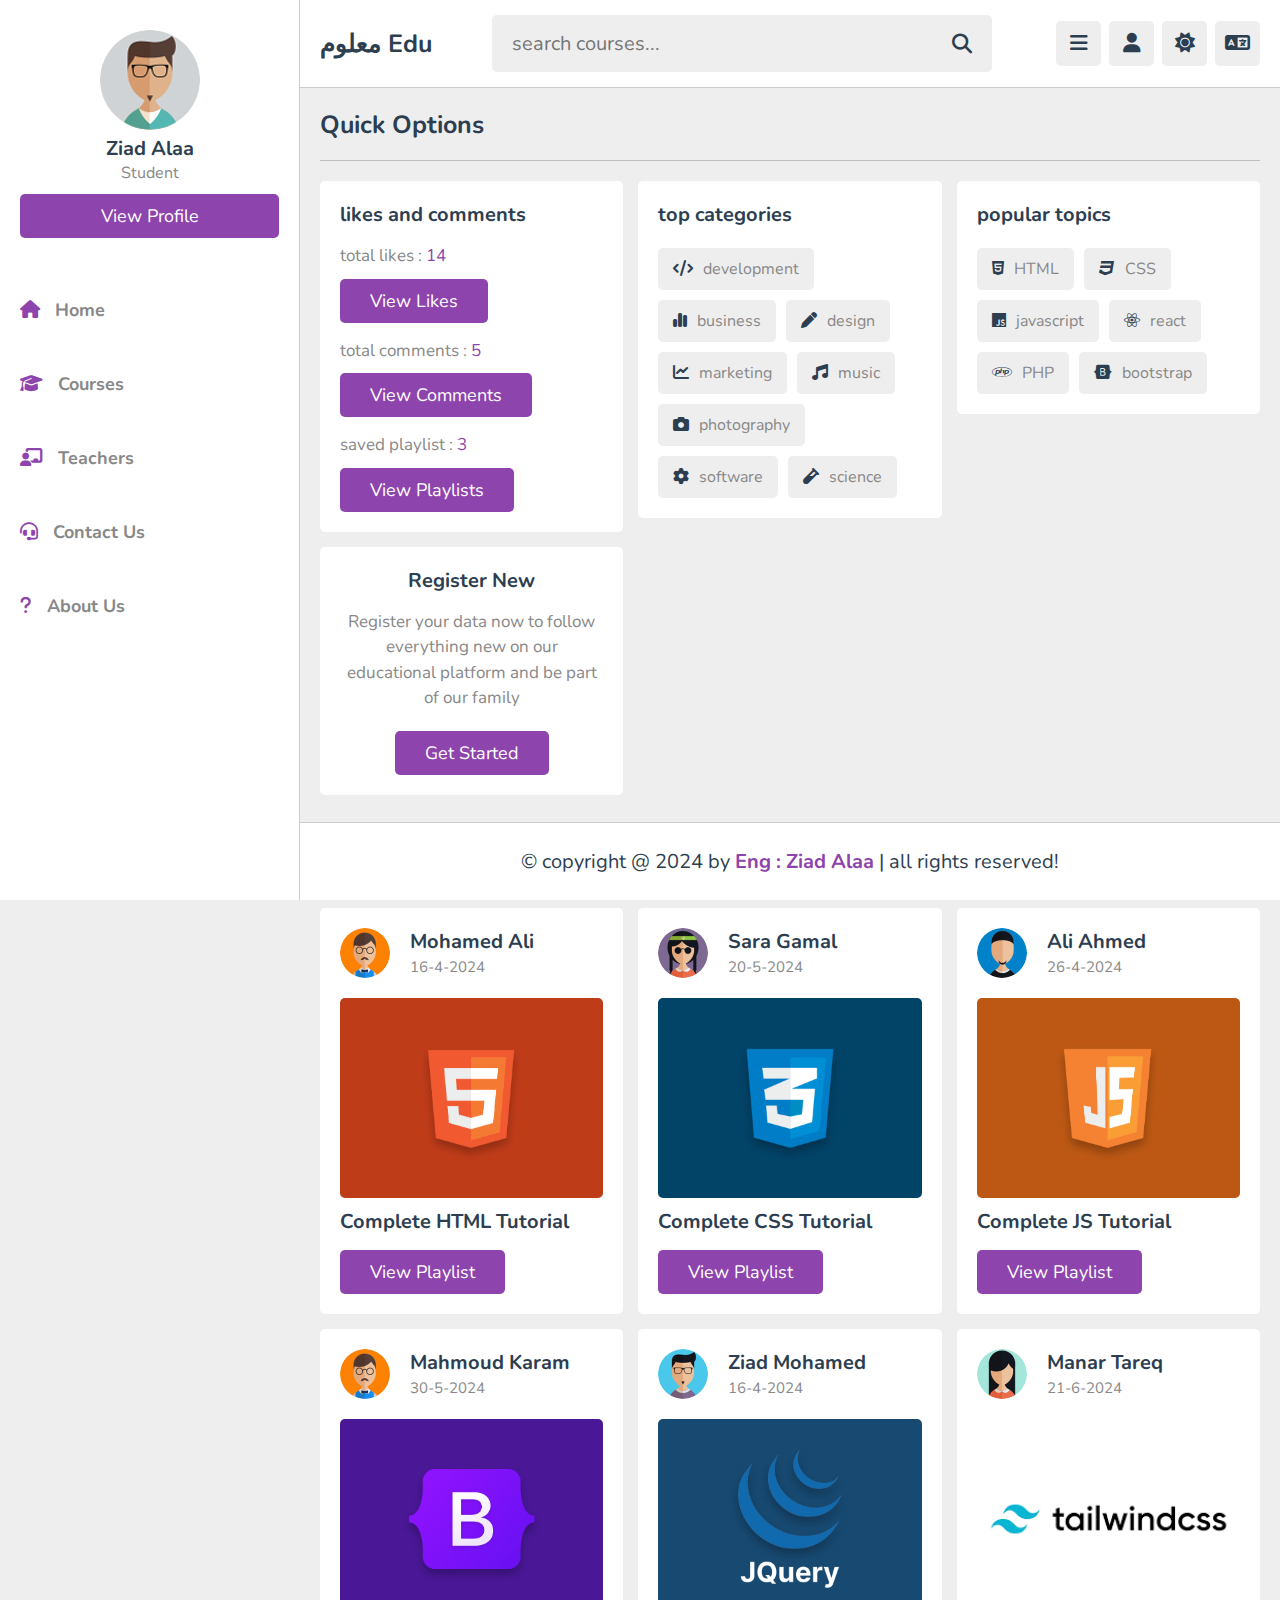
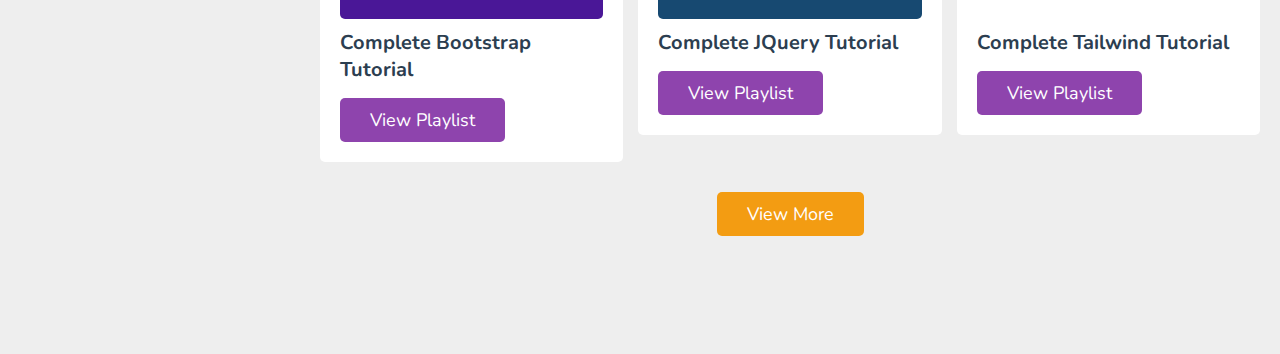
<file: index.html>
<script src="js/lang.js"></script>

<!DOCTYPE html>
<html lang="en">
  <head>
    <meta charset="UTF-8" />
    <meta name="viewport" content="width=device-width, initial-scale=1.0" />
    <link rel="stylesheet"  href="https://cdnjs.cloudflare.com/ajax/libs/font-awesome/6.5.2/css/all.min.css"/>
    <link rel="stylesheet" href="css/style.css" />
    <link rel="sortcut icon" type="image/jpg" href="images/home.png" />
    <title>Maaloom.Edu (Home)</title>
  </head>
    
  <body>

    <!--header section start-->

    <header class="header">
      <section class="flex">
        <a href="index.html" class="logo">
          <script>
            document.write(lang.appName);
          </script></a>
        <form action="" method="post" class="search-form">
          <input type="text"name="search-box" placeholder="search courses..."required maxlength="100"/>
          <button type="submit"class="fas fa-search"name="search-box"></button>
        </form>

        <div class="icons">
          <div id="menu-btn" class="fas fa-bars"></div>
          <div id="search-btn" class="fas fa-search"></div>
          <div id="user-btn" class="fas fa-user"></div>
          <div id="toggle-btn" class="fas fa-sun"></div>
          <div id="lang-btn" class="fas fa-language"></div>
        </div>

        <div class="profile">
          <img src="images/pic-1.jpg" alt="" />
          <h3>Ziad Alaa</h3>
          <span>Student</span>
          <a href="profile.html" class="btn">view profile</a>
          <div class="flex-btn">
            <a href="login.html" class="option-btn">login</a>
            <a href="register.html" class="option-btn">register</a>
          </div>
        </div>
      </section>
    </header>

    <!--header section end-->

    <!--side bar section start-->

    <div class="side-bar">
      <div class="close-side-bar">
        <i class="fas fa-times"></i>
      </div>

      <div class="profile">
        <img src="images/pic-1.jpg" alt="" />
        <h3>Ziad Alaa</h3>
        <span>Student</span>
        <a href="profile.html" class="btn">view profile</a>
      </div>

      <nav class="navbar">
        <a href="index.html"><i class="fas fa-home"></i><span>Home</span></a>
        <a href="courses.html"><i class="fas fa-graduation-cap"></i><span>Courses</span></a>
        <a href="teachers.html"><i class="fas fa-chalkboard-user"></i><span>Teachers</span></a>
        <a href="contact.html"><i class="fas fa-headset"></i><span>Contact Us</span></a>
        <a href="about.html"><i class="fas fa-question"></i><span>About Us</span></a>
      </nav>
    </div>

    <!--side bar section end-->

    <!--quick select section start-->

    <section class="quick-select">
      <h1 class="heading">quick options</h1>
      <div class="box-container">
        <div class="box">
          <h3 class="title">likes and comments</h3>
          <p>total likes : <span>14</span></p>
          <a href="#" class="inline-btn">view likes</a>
          <p>total comments : <span>5</span></p>
          <a href="#" class="inline-btn">view comments</a>
          <p>saved playlist : <span>3</span></p>
          <a href="#" class="inline-btn">view playlists</a>
        </div>

        <div class="box">
          <h3 class="title">top categories</h3>
          <div class="flex">
            <a href="#"><i class="fas fa-code"></i><span>development</span></a>
            <a href="#"><i class="fas fa-chart-simple"></i><span>business</span></a>
            <a href="#"><i class="fas fa-pen"></i><span>design</span></a>
            <a href="#"><i class="fas fa-chart-line"></i><span>marketing</span></a>
            <a href="#"><i class="fas fa-music"></i><span>music</span></a>
            <a href="#"><i class="fas fa-camera"></i><span>photography</span></a>
            <a href="#"><i class="fas fa-cog"></i><span>software</span></a>
            <a href="#"><i class="fas fa-vial"></i><span>science</span></a>
          </div>
        </div>
        
        <div class="box">
          <h3 class="title">popular topics</h3>
          <div class="flex">
            <a href="#"><i class="fab fa-html5"></i><span>HTML</span></a>
            <a href="#"><i class="fab fa-css3"></i><span>CSS</span></a>
            <a href="#"><i class="fab fa-js"></i><span>javascript</span></a>
            <a href="#"><i class="fab fa-react"></i><span>react</span></a>
            <a href="#"><i class="fab fa-php"></i><span>PHP</span></a>
            <a href="#"><i class="fab fa-bootstrap"></i><span>bootstrap</span></a>
          </div>
        </div>

        <div class="box tutor">
          <h3 class="title">Register New</h3>
          <p>
            Register your data now to follow everything new on 
            our educational platform and be part of our family
          </p>
          <a href="register.html" class="inline-btn">get started</a>
        </div>
      </div>
    </section>

    <!--quick select section end-->

    <!--courses section start-->

    <section class="courses">
      <h1 class="heading">our course</h1>

      <div class="box-container">
        <!--course 1 start-->

        <div class="box">
          <div class="tutor">
            <img src="images/pic-3.jpg" alt="" />
            <div>
              <h3>Mohamed Ali</h3>
              <span>16-4-2024</span>
            </div>
          </div>
          <img src="images/thumb-1.png" alt="" class="thumb" />
          <h3 class="title">Complete HTML Tutorial</h3>
          <a href="playlist.html" class="inline-btn"> View Playlist</a>
        </div>

        <!--course 1 end-->

        <!--course 2 start-->

        <div class="box">
          <div class="tutor">
            <img src="images/pic-2.jpg" alt="" />
            <div>
              <h3>Sara Gamal</h3>
              <span>20-5-2024</span>
            </div>
          </div>
          <img src="images/thumb-2.png" alt="" class="thumb" />
          <h3 class="title">Complete CSS Tutorial</h3>
          <a href="playlist.html" class="inline-btn"> View Playlist</a>
        </div>

        <!--course 2 end-->

        <!--course 3 start-->

        <div class="box">
          <div class="tutor">
            <img src="images/pic-4.jpg" alt="" />
            <div>
              <h3>Ali Ahmed</h3>
              <span>26-4-2024</span>
            </div>
          </div>
          <img src="images/thumb-3.png" alt="" class="thumb" />
          <h3 class="title">Complete JS Tutorial</h3>
          <a href="playlist.html" class="inline-btn"> View Playlist</a>
        </div>

        <!--course 3 end-->

        <!--course 4 start-->

        <div class="box">
          <div class="tutor">
            <img src="images/pic-3.jpg" alt="" />
            <div>
              <h3>Mahmoud Karam</h3>
              <span>30-5-2024</span>
            </div>
          </div>
          <img src="images/thumb-4.png" alt="" class="thumb" />
          <h3 class="title">Complete Bootstrap Tutorial</h3>
          <a href="playlist.html" class="inline-btn"> View Playlist</a>
        </div>

        <!--course 4 end-->

        <!--course 5 start-->

        <div class="box">
          <div class="tutor">
            <img src="images/pic-6.jpg" alt="" />
            <div>
              <h3>Ziad Mohamed</h3>
              <span>16-4-2024</span>
            </div>
          </div>
          <img src="images/thumb-5.png" alt="" class="thumb" />
          <h3 class="title">Complete JQuery Tutorial</h3>
          <a href="playlist.html" class="inline-btn"> View Playlist</a>
        </div>

        <!--course 5 end-->

        <!--course 6 start-->

        <div class="box">
          <div class="tutor">
            <img src="images/pic-7.jpg" alt="" />
            <div>
              <h3>Manar Tareq</h3>
              <span>21-6-2024</span>
            </div>
          </div>
          <img src="images/thumb-6.png" alt="" class="thumb" />
          <h3 class="title">Complete Tailwind Tutorial</h3>
          <a href="playlist.html" class="inline-btn"> View Playlist</a>
        </div>

        <!--course 6 end-->
        
      </div>
      <div class="more-btn">
        <a href="courses.html" class="inline-option-btn">View More</a>
      </div>
    </section>

    <!--courses section end-->

    <!--footer section start-->

    <footer class="footer">
      &copy; copyright @ 2024 by <span>Eng : Ziad Alaa</span> | all rights
      reserved!
    </footer>

    <!--footer section end-->

    <!--custom js file link-->

    <script src="js/script.js"></script>
  </body>
</html>
</file>
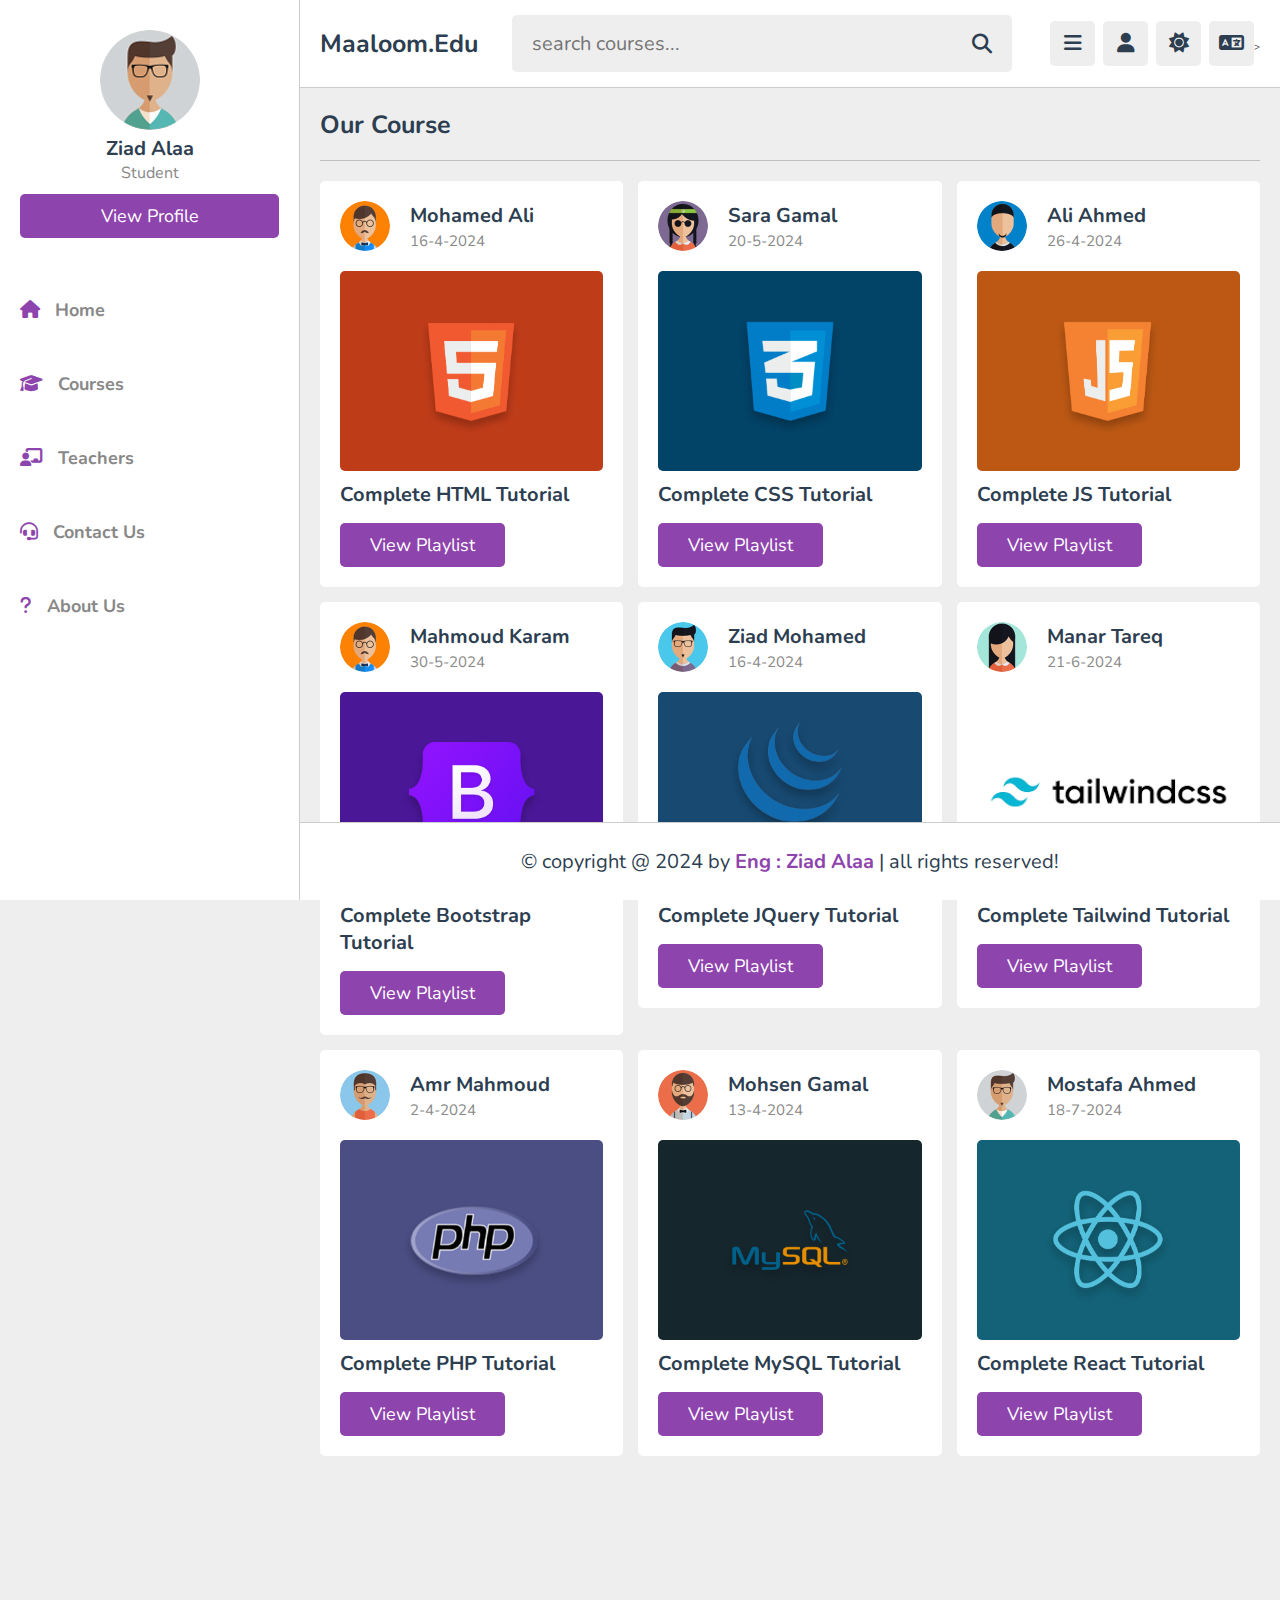
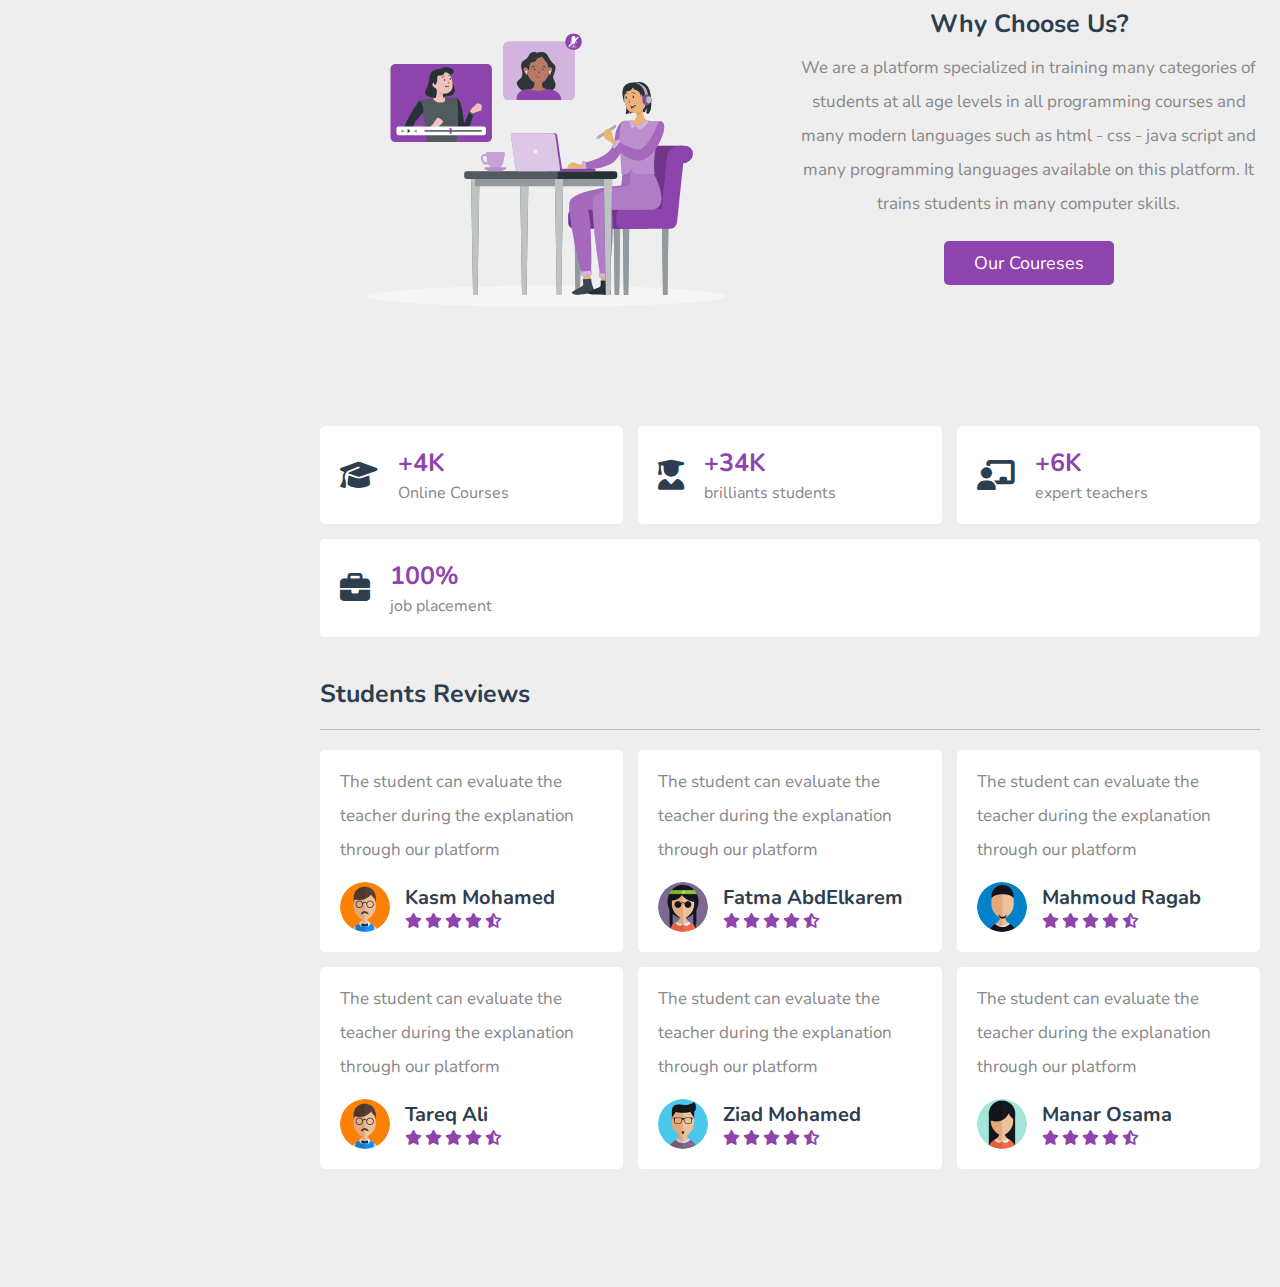
<file: about.html>
<script src="js/lang.js"></script>

<!DOCTYPE html>
<html lang="en">
<head>
    <meta charset="UTF-8">
    <meta name="viewport" content="width=device-width, initial-scale=1.0">
    <title>About us</title>
    <link rel="stylesheet" href="https://cdnjs.cloudflare.com/ajax/libs/font-awesome/6.5.2/css/all.min.css">
    <link rel="stylesheet" href="css/style.css">
    <link rel="sortcut icon" type="image/jpg" href="images/info.png">
</head>

<body> 
      


<!--header section start-->

<header class="header">
    <section class="flex">
        <a href="index.html" class="logo">Maaloom.Edu</a>
        <form action="" method="post"  class="search-form">
            <input type="text" name="search-box" placeholder="search courses..." required maxlength="100">
            <button type="submit" class="fas fa-search" name="search-box"></button>
        </form>

        <div class="icons">
            <div id="menu-btn" class="fas fa-bars"></div>
            <div id="search-btn" class="fas fa-search"></div>
            <div id="user-btn" class="fas fa-user"></div>
            <div id="toggle-btn" class="fas fa-sun"></div>
            <div id="lang-btn" class="fas fa-language"></div>>
        </div>

        <div class="profile">
            <img src="images/pic-1.jpg" alt="">
            <h3>Ziad Alaa</h3>
            <span>Student</span>
            <a href="profile.html" class="btn">view profile</a>
        <div class="flex-btn">
                <a href="login.html" class="option-btn">login</a>
                <a href="register.html" class="option-btn">register</a>
        </div>
        </div>
    </section>
</header>

<!--header section end-->


<!--side bar section start-->

<div class="side-bar">

    <div class="close-side-bar">
        <i class="fas fa-times"></i>
    </div>

    <div class="profile">
        <img src="images/pic-1.jpg" alt="">
        <h3>Ziad Alaa</h3>
        <span>Student</span>
        <a href="profile.html" class="btn">view profile</a>
    </div>

    <nav class="navbar">
        <a href="index.html"><i class="fas fa-home"></i><span>Home</span></a>
        <a href="courses.html"><i class="fas fa-graduation-cap"></i><span>Courses</span></a>
        <a href="teachers.html"><i class="fas fa-chalkboard-user"></i><span>Teachers</span></a>
        <a href="contact.html"><i class="fas fa-headset"></i><span>Contact Us</span></a>
        <a href="about.html"><i class="fas fa-question"></i><span>About Us</span></a>
     </nav>
  
</div>

<!--side bar section end-->

<!--courses section start-->

<section class="courses">
    <h1 class="heading">our course</h1>

    <div class="box-container">
      <!--course 1 start-->

      <div class="box">
        <div class="tutor">
          <img src="images/pic-3.jpg" alt="" />
          <div>
            <h3>Mohamed Ali</h3>
            <span>16-4-2024</span>
          </div>
        </div>
        <img src="images/thumb-1.png" alt="" class="thumb" />
        <h3 class="title">Complete HTML Tutorial</h3>
        <a href="playlist.html" class="inline-btn"> View Playlist</a>
      </div>

      <!--course 1 end-->

      <!--course 2 start-->

      <div class="box">
        <div class="tutor">
          <img src="images/pic-2.jpg" alt="" />
          <div>
            <h3>Sara Gamal</h3>
            <span>20-5-2024</span>
          </div>
        </div>
        <img src="images/thumb-2.png" alt="" class="thumb" />
        <h3 class="title">Complete CSS Tutorial</h3>
        <a href="playlist.html" class="inline-btn"> View Playlist</a>
      </div>

      <!--course 2 end-->

      <!--course 3 start-->

      <div class="box">
        <div class="tutor">
          <img src="images/pic-4.jpg" alt="" />
          <div>
            <h3>Ali Ahmed</h3>
            <span>26-4-2024</span>
          </div>
        </div>
        <img src="images/thumb-3.png" alt="" class="thumb" />
        <h3 class="title">Complete JS Tutorial</h3>
        <a href="playlist.html" class="inline-btn"> View Playlist</a>
      </div>

      <!--course 3 end-->

      <!--course 4 start-->

      <div class="box">
        <div class="tutor">
          <img src="images/pic-3.jpg" alt="" />
          <div>
            <h3>Mahmoud Karam</h3>
            <span>30-5-2024</span>
          </div>
        </div>
        <img src="images/thumb-4.png" alt="" class="thumb" />
        <h3 class="title">Complete Bootstrap Tutorial</h3>
        <a href="playlist.html" class="inline-btn"> View Playlist</a>
      </div>

      <!--course 4 end-->

      <!--course 5 start-->

      <div class="box">
        <div class="tutor">
          <img src="images/pic-6.jpg" alt="" />
          <div>
            <h3>Ziad Mohamed</h3>
            <span>16-4-2024</span>
          </div>
        </div>
        <img src="images/thumb-5.png" alt="" class="thumb" />
        <h3 class="title">Complete JQuery Tutorial</h3>
        <a href="playlist.html" class="inline-btn"> View Playlist</a>
      </div>

      <!--course 5 end-->

      <!--course 6 start-->

      <div class="box">
        <div class="tutor">
          <img src="images/pic-7.jpg" alt="" />
          <div>
            <h3>Manar Tareq</h3>
            <span>21-6-2024</span>
          </div>
        </div>
        <img src="images/thumb-6.png" alt="" class="thumb" />
        <h3 class="title">Complete Tailwind Tutorial</h3>
        <a href="playlist.html" class="inline-btn"> View Playlist</a>
      </div>

      <!--course 6 end-->

      <!--course 7 start-->

      <div class="box">
        <div class="tutor">
          <img src="images/pic-8.jpg" alt="" />
          <div>
            <h3>Amr Mahmoud</h3>
            <span>2-4-2024</span>
          </div>
        </div>
        <img src="images/thumb-7.png" alt="" class="thumb" />
        <h3 class="title">Complete PHP Tutorial</h3>
        <a href="playlist.html" class="inline-btn"> View Playlist</a>
      </div>

      <!--course 7 end-->

      <!--course 8 start-->

      <div class="box">
        <div class="tutor">
          <img src="images/pic-9.jpg" alt="" />
          <div>
            <h3>Mohsen Gamal</h3>
            <span>13-4-2024</span>
          </div>
        </div>
        <img src="images/thumb-8.png" alt="" class="thumb" />
        <h3 class="title">Complete MySQL Tutorial</h3>
        <a href="playlist.html" class="inline-btn"> View Playlist</a>
      </div>

      <!--course 8 end-->
    
      <!--course 9 start-->

      <div class="box">
        <div class="tutor">
          <img src="images/pic-1.jpg" alt="" />
          <div>
            <h3>Mostafa Ahmed</h3>
            <span>18-7-2024</span>
          </div>
        </div>
        <img src="images/thumb-9.png" alt="" class="thumb" />
        <h3 class="title">Complete React Tutorial</h3>
        <a href="playlist.html" class="inline-btn"> View Playlist</a>
      </div>

      <!--course 9 end-->
    </div>

  </section>

<!--courses section end-->



<!-- About section start-->

<section class="about">

    <div class="row">
        <div class="image">
            <img src="images/about-img.svg" alt="">
        </div>
        <div class="content">
            <h3>Why Choose Us?</h3>
            <p>We are a platform specialized in training many categories of students at all age levels in all programming courses and many modern languages ​​such as html - css - java script and many programming languages ​​​​available on this platform. It trains students in many computer skills.</p>
            <a href="courses.html" class="inline-btn">Our Coureses</a>

        </div>

    </div>

    <div class="box-container">

        <div class="box">
           <i class="fas fa-graduation-cap" aria-hidden="true"></i>
           <div>
            <h3>+4K</h3>
            <span>Online Courses</span>
           </div>
        </div>

        <div class="box">
            <i class="fas fa-user-graduate" aria-hidden="true"></i>
            <div>
             <h3>+34K</h3>
             <span>brilliants students</span>
            </div>
         </div>

         <div class="box">
            <i class="fas fa-chalkboard-user" aria-hidden="true"></i>
            <div>
             <h3>+6K</h3>
             <span>expert teachers</span>
            </div>
         </div>

         <div class="box">
            <i class="fas fa-briefcase" aria-hidden="true"></i>
            <div>
             <h3>100%</h3>
             <span>job placement</span>
            </div>
         </div>
    </div>
</section>

<!-- About section end-->

<!--reviews section start-->

<section class="reviews">
    <h1 class="heading">Students Reviews</h1>
    <div class="box-container">
        <div class="box">
            <p>The student can evaluate the teacher during the explanation through our platform</p>
            <div class="user">
                <img src="images/pic-3.jpg" alt="">
                <div>
                    <h3>Kasm Mohamed</h3>
                    <div class="stars">
                        <i class="fas fa-star"></i>
                        <i class="fas fa-star"></i>
                        <i class="fas fa-star"></i>
                        <i class="fas fa-star"></i>
                        <i class="fas fa-star-half-alt"></i>
                    </div>
                </div>
            </div>
        </div>

        <div class="box">
            <p>The student can evaluate the teacher during the explanation through our platform</p>
            <div class="user">
                <img src="images/pic-2.jpg" alt="">
                <div>
                    <h3>Fatma AbdElkarem</h3>
                    <div class="stars">
                        <i class="fas fa-star"></i>
                        <i class="fas fa-star"></i>
                        <i class="fas fa-star"></i>
                        <i class="fas fa-star"></i>
                        <i class="fas fa-star-half-alt"></i>
                    </div>
                </div>
            </div>
        </div>

        <div class="box">
            <p>The student can evaluate the teacher during the explanation through our platform</p>
            <div class="user">
                <img src="images/pic-4.jpg" alt="">
                <div>
                    <h3>Mahmoud Ragab</h3>
                    <div class="stars">
                        <i class="fas fa-star"></i>
                        <i class="fas fa-star"></i>
                        <i class="fas fa-star"></i>
                        <i class="fas fa-star"></i>
                        <i class="fas fa-star-half-alt"></i>
                    </div>
                </div>
            </div>
        </div>

        <div class="box">
            <p>The student can evaluate the teacher during the explanation through our platform</p>
            <div class="user">
                <img src="images/pic-3.jpg" alt="">
                <div>
                    <h3>Tareq Ali</h3>
                    <div class="stars">
                        <i class="fas fa-star"></i>
                        <i class="fas fa-star"></i>
                        <i class="fas fa-star"></i>
                        <i class="fas fa-star"></i>
                        <i class="fas fa-star-half-alt"></i>
                    </div>
                </div>
            </div>
        </div>

        <div class="box">
            <p>The student can evaluate the teacher during the explanation through our platform</p>
            <div class="user">
                <img src="images/pic-6.jpg" alt="">
                <div>
                    <h3>Ziad Mohamed</h3>
                    <div class="stars">
                        <i class="fas fa-star"></i>
                        <i class="fas fa-star"></i>
                        <i class="fas fa-star"></i>
                        <i class="fas fa-star"></i>
                        <i class="fas fa-star-half-alt"></i>
                    </div>
                </div>
            </div>
        </div>

        <div class="box">
            <p>The student can evaluate the teacher during the explanation through our platform</p>
            <div class="user">
                <img src="images/pic-7.jpg" alt="">
                <div>
                    <h3>Manar Osama</h3>
                    <div class="stars">
                        <i class="fas fa-star"></i>
                        <i class="fas fa-star"></i>
                        <i class="fas fa-star"></i>
                        <i class="fas fa-star"></i>
                        <i class="fas fa-star-half-alt"></i>
                    </div>
                </div>
            </div>
        </div>

    </div>

</section>




<!--reviews section end-->



        <!--footer section start-->

            <footer class="footer">

                    &copy; copyright @ 2024 by <span>Eng : Ziad Alaa</span> | all rights reserved!


            </footer>

        <!--footer section end-->
        <script src="js/script.js"></script>
</body>
</file>
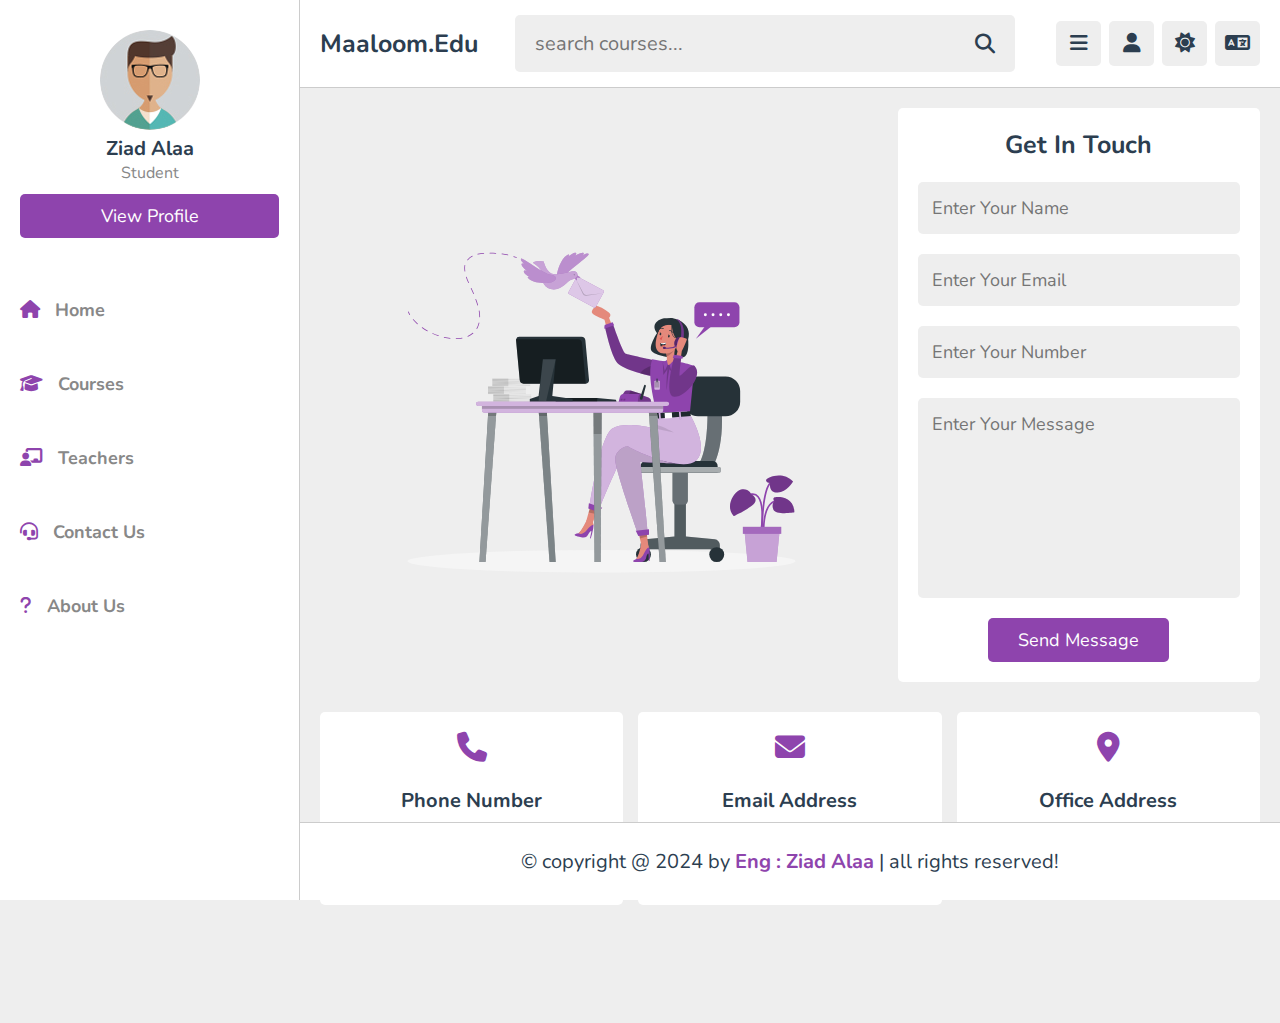
<file: contact.html>
<script src="js/lang.js"></script>

<!DOCTYPE html>
<html lang="en">
  <head>
    <meta charset="UTF-8" />
    <meta name="viewport" content="width=device-width, initial-scale=1.0" />
    <link rel="stylesheet"  href="https://cdnjs.cloudflare.com/ajax/libs/font-awesome/6.5.2/css/all.min.css"/>
    <link rel="stylesheet" href="css/style.css" />
    <link rel="sortcut icon" type="image/jpg" href="images/contact-us.png" />
    <title>Contact Us</title>
  </head>
    
  <body>
    

    <!--header section start-->

    <header class="header">
      <section class="flex">
        <a href="index.html" class="logo">
          <script>
            document.write(lang.appName);
          </script></a>
        <form action="" method="post" class="search-form">
          <input type="text"name="search-box" placeholder="search courses..."required maxlength="100"/>
          <button type="submit"class="fas fa-search"name="search-box"></button>
        </form>

        <div class="icons">
          <div id="menu-btn" class="fas fa-bars"></div>
          <div id="search-btn" class="fas fa-search"></div>
          <div id="user-btn" class="fas fa-user"></div>
          <div id="toggle-btn" class="fas fa-sun"></div>
          <div id="lang-btn" class="fas fa-language"></div>
        </div>

        <div class="profile">
          <img src="images/pic-1.jpg" alt="" />
          <h3>Ziad Alaa</h3>
          <span>Student</span>
          <a href="profile.html" class="btn">view profile</a>
          <div class="flex-btn">
            <a href="login.html" class="option-btn">login</a>
            <a href="register.html" class="option-btn">register</a>
          </div>
        </div>
      </section>
    </header>

    <!--header section end-->

    <!--side bar section start-->

    <div class="side-bar">
      <div class="close-side-bar">
        <i class="fas fa-times"></i>
      </div>

      <div class="profile">
        <img src="images/pic-1.jpg" alt="" />
        <h3>Ziad Alaa</h3>
        <span>Student</span>
        <a href="profile.html" class="btn">view profile</a>
      </div>

      <nav class="navbar">
        <a href="index.html"><i class="fas fa-home"></i><span>Home</span></a>
        <a href="courses.html"><i class="fas fa-graduation-cap"></i><span>Courses</span></a>
        <a href="teachers.html"><i class="fas fa-chalkboard-user"></i><span>Teachers</span></a>
        <a href="contact.html"><i class="fas fa-headset"></i><span>Contact Us</span></a>
        <a href="about.html"><i class="fas fa-question"></i><span>About Us</span></a>

      </nav>
    </div>

    <!--side bar section end-->


    <!--contact section start-->


    <section class="contact">
        <div class="row">

            <div class="image">
                <img src="images/contact-img.svg" alt="">
            </div>
            <form action="" method="post">
                <h3>Get In Touch</h3>
                <input type="text" placeholder="Enter Your Name" required class="box" maxlength="100" name="name">
                <input type="email" placeholder="Enter Your Email" required class="box" maxlength="100" name="email">
                <input type="number" placeholder="Enter Your Number" required class="box" maxlength="100" name="number">
                <textarea name="msg" class="box" cols="30" rows="10" placeholder="Enter Your Message" required></textarea>
                <input type="submit" value="send message" class="inline-btn" name="submit">
            </form>
        </div>

        <div class="box-container">
            <div class="box">
                <i class="fas fa-phone"></i>
                <h3>Phone Number</h3>
                <a href="tel:01553986842">01553986842</a>
                <a href="tel:01003628433">01003628433</a>
            </div>

            <div class="box">
                <i class="fas fa-envelope"></i>
                <h3>Email Address</h3>
                <a href="mailto:zeadall3465@gmail.com">zeadalaa3465@gmail.com</a>
                <a href="mailto:ziadalaa4433@gmail.com">ziadalaa4433@gmail.com</a>
            </div>

            <div class="box">
                <i class="fas fa-map-marker-alt"></i>
                <h3>Office Address</h3>
                <a href="#">Egypt - Assiut, Al-Fath Center - Siraj Sons </a>
            </div>
        </div>
    </section>


















    <!--contact section end-->









    
    <!--footer section start-->

    <footer class="footer">
        &copy; copyright @ 2024 by <span>Eng : Ziad Alaa</span> | all rights
        reserved!
      </footer>
  
      <!--footer section end-->
  
      <!--custom js file link-->
  
      <script src="js/script.js"></script>
    </body>
  </html>
</file>
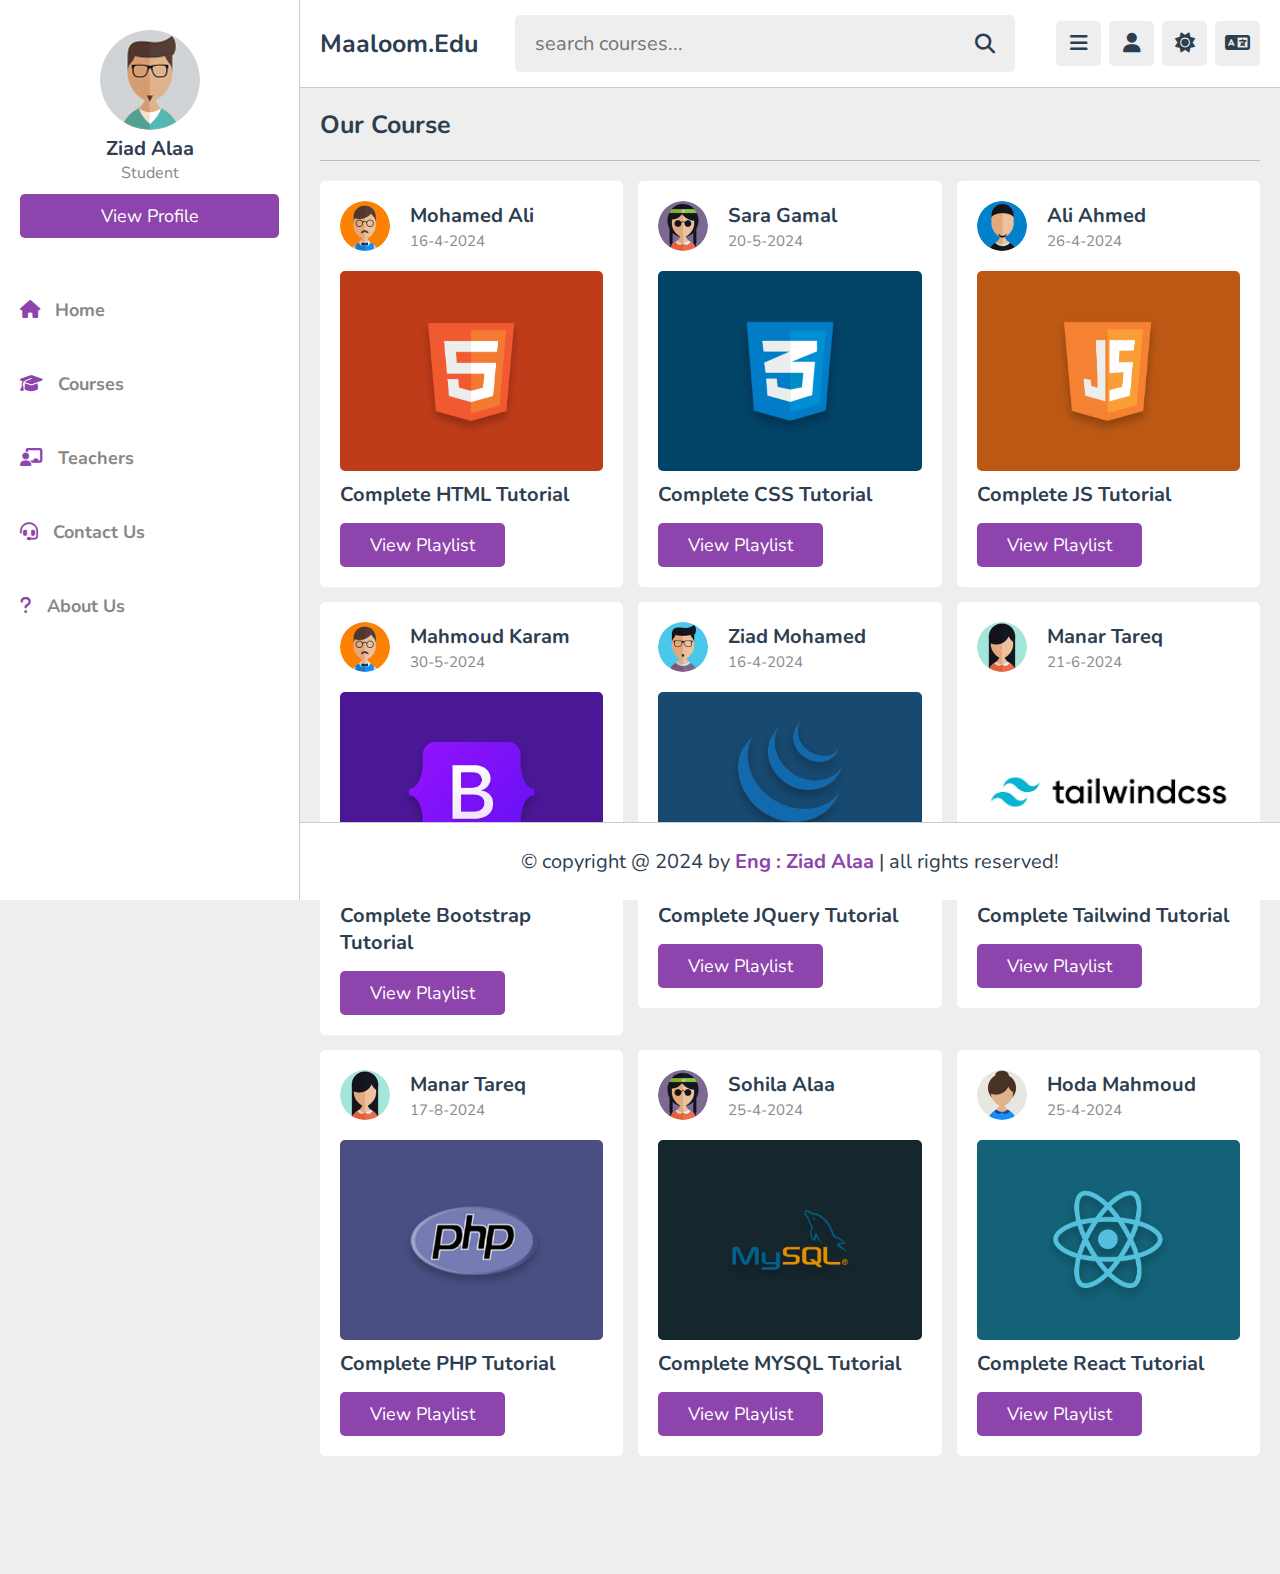
<file: courses.html>
<script src="js/lang.js"></script>

<!DOCTYPE html>
<html lang="en">
  <head>
    <meta charset="UTF-8" />
    <meta name="viewport" content="width=device-width, initial-scale=1.0" />
    <link rel="stylesheet"  href="https://cdnjs.cloudflare.com/ajax/libs/font-awesome/6.5.2/css/all.min.css"/>
    <link rel="stylesheet" href="css/style.css" />
    <link rel="sortcut icon" type="image/jpg" href="images/courses.png" />
    <title>Courses</title>
  </head>
    
  <body>


    <!--header section start-->

    <header class="header">
      <section class="flex">
        <a href="index.html" class="logo">
          <script>
            document.write(lang.appName);
          </script></a>
        <form action="" method="post" class="search-form">
          <input type="text"name="search-box" placeholder="search courses..."required maxlength="100"/>
          <button type="submit"class="fas fa-search"name="search-box"></button>
        </form>

        <div class="icons">
          <div id="menu-btn" class="fas fa-bars"></div>
          <div id="search-btn" class="fas fa-search"></div>
          <div id="user-btn" class="fas fa-user"></div>
          <div id="toggle-btn" class="fas fa-sun"></div>
          <div id="lang-btn" class="fas fa-language"></div>
        </div>

        <div class="profile">
          <img src="images/pic-1.jpg" alt="" />
          <h3>Ziad Alaa</h3>
          <span>Student</span>
          <a href="profile.html" class="btn">view profile</a>
          <div class="flex-btn">
            <a href="login.html" class="option-btn">login</a>
            <a href="register.html" class="option-btn">register</a>
          </div>
        </div>
      </section>
    </header>

    <!--header section end-->

    <!--side bar section start-->

    <div class="side-bar">
      <div class="close-side-bar">
        <i class="fas fa-times"></i>
      </div>

      <div class="profile">
        <img src="images/pic-1.jpg" alt="" />
        <h3>Ziad Alaa</h3>
        <span>Student</span>
        <a href="profile.html" class="btn">view profile</a>
      </div>

      <nav class="navbar">
        <a href="index.html"><i class="fas fa-home"></i><span>Home</span></a>
        <a href="courses.html"><i class="fas fa-graduation-cap"></i><span>Courses</span></a>
        <a href="teachers.html"><i class="fas fa-chalkboard-user"></i><span>Teachers</span></a>
        <a href="contact.html"><i class="fas fa-headset"></i><span>Contact Us</span></a>
        <a href="about.html"><i class="fas fa-question"></i><span>About Us</span></a>
      </nav>
    </div>

    <!--side bar section end-->

    <!--courses section start-->

    <section class="courses">
        <h1 class="heading">our course</h1>
  
        <div class="box-container">
          <!--course 1 start-->
  
          <div class="box">
            <div class="tutor">
              <img src="images/pic-3.jpg" alt="" />
              <div>
                <h3>Mohamed Ali</h3>
                <span>16-4-2024</span>
              </div>
            </div>
            <img src="images/thumb-1.png" alt="" class="thumb" />
            <h3 class="title">Complete HTML Tutorial</h3>
            <a href="playlist.html" class="inline-btn"> View Playlist</a>
          </div>
  
          <!--course 1 end-->
  
          <!--course 2 start-->
  
          <div class="box">
            <div class="tutor">
              <img src="images/pic-2.jpg" alt="" />
              <div>
                <h3>Sara Gamal</h3>
                <span>20-5-2024</span>
              </div>
            </div>
            <img src="images/thumb-2.png" alt="" class="thumb" />
            <h3 class="title">Complete CSS Tutorial</h3>
            <a href="playlist.html" class="inline-btn"> View Playlist</a>
          </div>
  
          <!--course 2 end-->
  
          <!--course 3 start-->
  
          <div class="box">
            <div class="tutor">
              <img src="images/pic-4.jpg" alt="" />
              <div>
                <h3>Ali Ahmed</h3>
                <span>26-4-2024</span>
              </div>
            </div>
            <img src="images/thumb-3.png" alt="" class="thumb" />
            <h3 class="title">Complete JS Tutorial</h3>
            <a href="playlist.html" class="inline-btn"> View Playlist</a>
          </div>
  
          <!--course 3 end-->
  
          <!--course 4 start-->
  
          <div class="box">
            <div class="tutor">
              <img src="images/pic-3.jpg" alt="" />
              <div>
                <h3>Mahmoud Karam</h3>
                <span>30-5-2024</span>
              </div>
            </div>
            <img src="images/thumb-4.png" alt="" class="thumb" />
            <h3 class="title">Complete Bootstrap Tutorial</h3>
            <a href="playlist.html" class="inline-btn"> View Playlist</a>
          </div>
  
          <!--course 4 end-->
  
          <!--course 5 start-->
  
          <div class="box">
            <div class="tutor">
              <img src="images/pic-6.jpg" alt="" />
              <div>
                <h3>Ziad Mohamed</h3>
                <span>16-4-2024</span>
              </div>
            </div>
            <img src="images/thumb-5.png" alt="" class="thumb" />
            <h3 class="title">Complete JQuery Tutorial</h3>
            <a href="playlist.html" class="inline-btn"> View Playlist</a>
          </div>
  
          <!--course 5 end-->
  
          <!--course 6 start-->
  
          <div class="box">
            <div class="tutor">
              <img src="images/pic-7.jpg" alt="" />
              <div>
                <h3>Manar Tareq</h3>
                <span>21-6-2024</span>
              </div>
            </div>
            <img src="images/thumb-6.png" alt="" class="thumb" />
            <h3 class="title">Complete Tailwind Tutorial</h3>
            <a href="playlist.html" class="inline-btn"> View Playlist</a>
          </div>
  
          <!--course 6 end-->

           <!--course 7 start-->

        <div class="box">
            <div class="tutor">
              <img src="images/pic-7.jpg" alt="" />
              <div>
                <h3>Manar Tareq</h3>
                <span>17-8-2024</span>
              </div>
            </div>
            <img src="images/thumb-7.png" alt="" class="thumb" />
            <h3 class="title">Complete PHP Tutorial</h3>
            <a href="playlist.html" class="inline-btn"> View Playlist</a>
          </div>
  
          <!--course 7 end-->
  
          <!--course 8 start-->
  
          <div class="box">
            <div class="tutor">
              <img src="images/pic-2.jpg" alt="" />
              <div>
                <h3>Sohila Alaa</h3>
                <span>25-4-2024</span>
              </div>
            </div>
            <img src="images/thumb-8.png" alt="" class="thumb" />
            <h3 class="title">Complete MYSQL Tutorial</h3>
            <a href="playlist.html" class="inline-btn"> View Playlist</a>
          </div>
  
          <!--course 8 end-->

          <!--course 9 start-->
  
          <div class="box">
            <div class="tutor">
              <img src="images/pic-5.jpg" alt="" />
              <div>
                <h3>Hoda Mahmoud</h3>
                <span>25-4-2024</span>
              </div>
            </div>
            <img src="images/thumb-9.png" alt="" class="thumb" />
            <h3 class="title">Complete React Tutorial</h3>
            <a href="playlist.html" class="inline-btn"> View Playlist</a>
          </div>
  
          <!--course 9 end-->

        </div>
      </section>
  
      <!--courses section end-->


    <!--footer section start-->

        <footer class="footer">
            &copy; copyright @ 2024 by <span>Eng : Ziad Alaa</span> | all rights
            reserved!
          </footer>
      
          <!--footer section end-->
      
          <!--custom js file link-->
      
          <script src="js/script.js"></script>
        </body>

      </html>
</file>
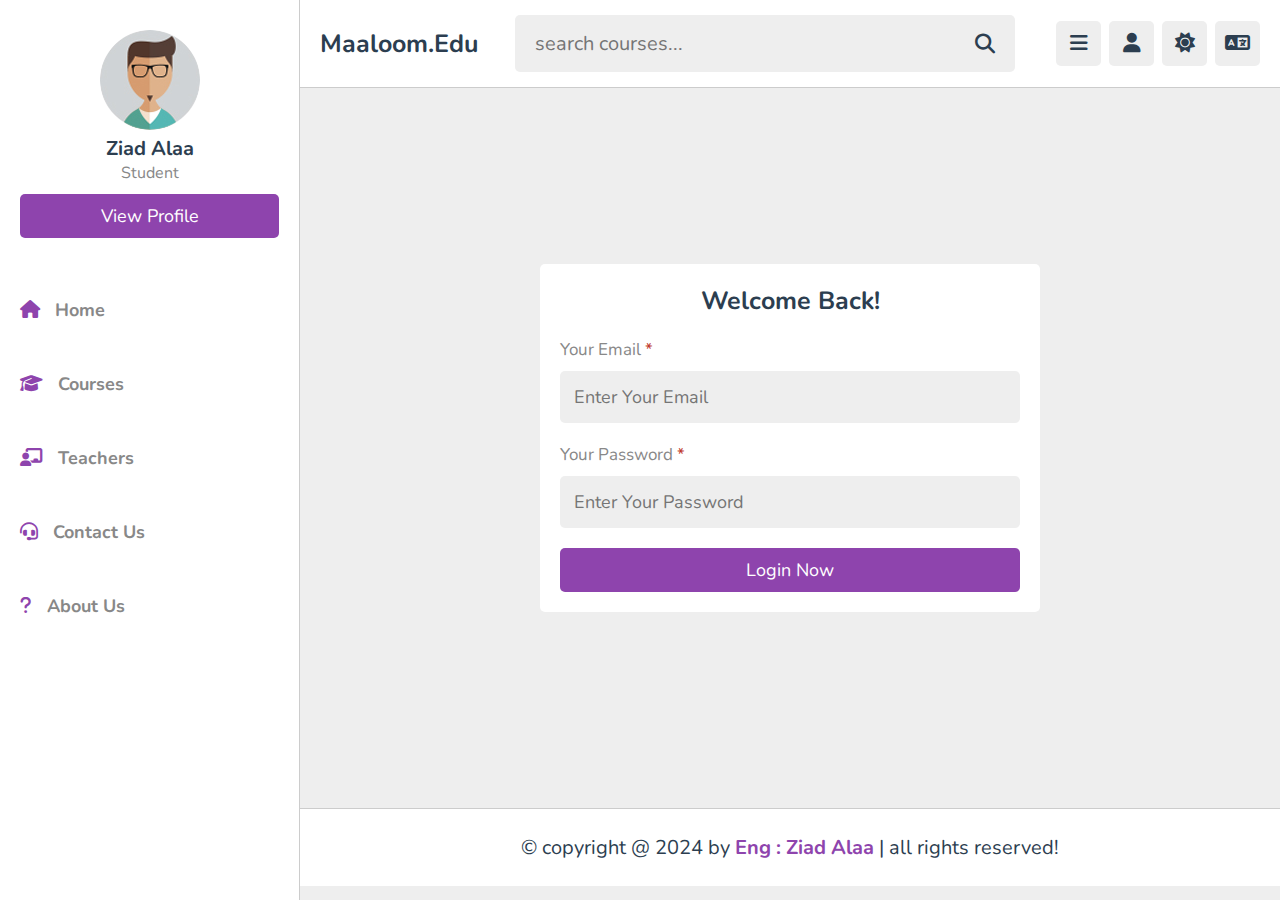
<file: login.html>
<script src="js/lang.js"></script>

<!DOCTYPE html>
<html lang="en">
  <head>
    <meta charset="UTF-8" />
    <meta name="viewport" content="width=device-width, initial-scale=1.0" />
    <link rel="stylesheet"  href="https://cdnjs.cloudflare.com/ajax/libs/font-awesome/6.5.2/css/all.min.css"/>
    <link rel="stylesheet" href="css/style.css" />
    <link rel="sortcut icon" type="image/jpg" href="images/log-in.png" />
    <title>Login</title>
  </head>
    
  <body>


    <!--header section start-->

    <header class="header">
      <section class="flex">
        <a href="index.html" class="logo">
          <script>
            document.write(lang.appName);
          </script></a>
        <form action="" method="post" class="search-form">
          <input type="text"name="search-box" placeholder="search courses..."required maxlength="100"/>
          <button type="submit"class="fas fa-search"name="search-box"></button>
        </form>

        <div class="icons">
          <div id="menu-btn" class="fas fa-bars"></div>
          <div id="search-btn" class="fas fa-search"></div>
          <div id="user-btn" class="fas fa-user"></div>
          <div id="toggle-btn" class="fas fa-sun"></div>
          <div id="lang-btn" class="fas fa-language"></div>
        </div>

        <div class="profile">
          <img src="images/pic-1.jpg" alt="" />
          <h3>Ziad Alaa</h3>
          <span>Student</span>
          <a href="profile.html" class="btn">view profile</a>
          <div class="flex-btn">
            <a href="login.html" class="option-btn">login</a>
            <a href="register.html" class="option-btn">register</a>
          </div>
        </div>
      </section>
    </header>

    <!--header section end-->

    <!--side bar section start-->

    <div class="side-bar">
      <div class="close-side-bar">
        <i class="fas fa-times"></i>
      </div>

      <div class="profile">
        <img src="images/pic-1.jpg" alt="" />
        <h3>Ziad Alaa</h3>
        <span>Student</span>
        <a href="profile.html" class="btn">view profile</a>
      </div>

      <nav class="navbar">
        <a href="index.html"><i class="fas fa-home"></i><span>Home</span></a>
        <a href="courses.html"><i class="fas fa-graduation-cap"></i><span>Courses</span></a>
        <a href="teachers.html"><i class="fas fa-chalkboard-user"></i><span>Teachers</span></a>
        <a href="contact.html"><i class="fas fa-headset"></i><span>Contact Us</span></a>
        <a href="about.html"><i class="fas fa-question"></i><span>About Us</span></a>
      </nav>
    </div>

    <!--side bar section end-->

    <!--login section start-->

    <section class="form-container">
      <form action="" method="post">
          <h3>Welcome Back!</h3>
          <p>Your Email <span>*</span></p>
          <input type="email" class="box" name="email" placeholder="Enter Your Email" maxlength="100">
          <p>Your Password <span>*</span></p>
          <input type="password" class="box" name="old-pass" placeholder="Enter Your Password" maxlength="100">
          <input type="submit" name="submit" value="login now" class="btn">
      </form>
  </section>

    <!--login section end-->


    <!--footer section start-->

     <footer class="footer">
        &copy; copyright @ 2024 by <span>Eng : Ziad Alaa</span> | all rights
        reserved!
      </footer>
  
      <!--footer section end-->
  
      <!--custom js file link-->
  
      <script src="js/script.js"></script>
    </body>
  </html>
</file>
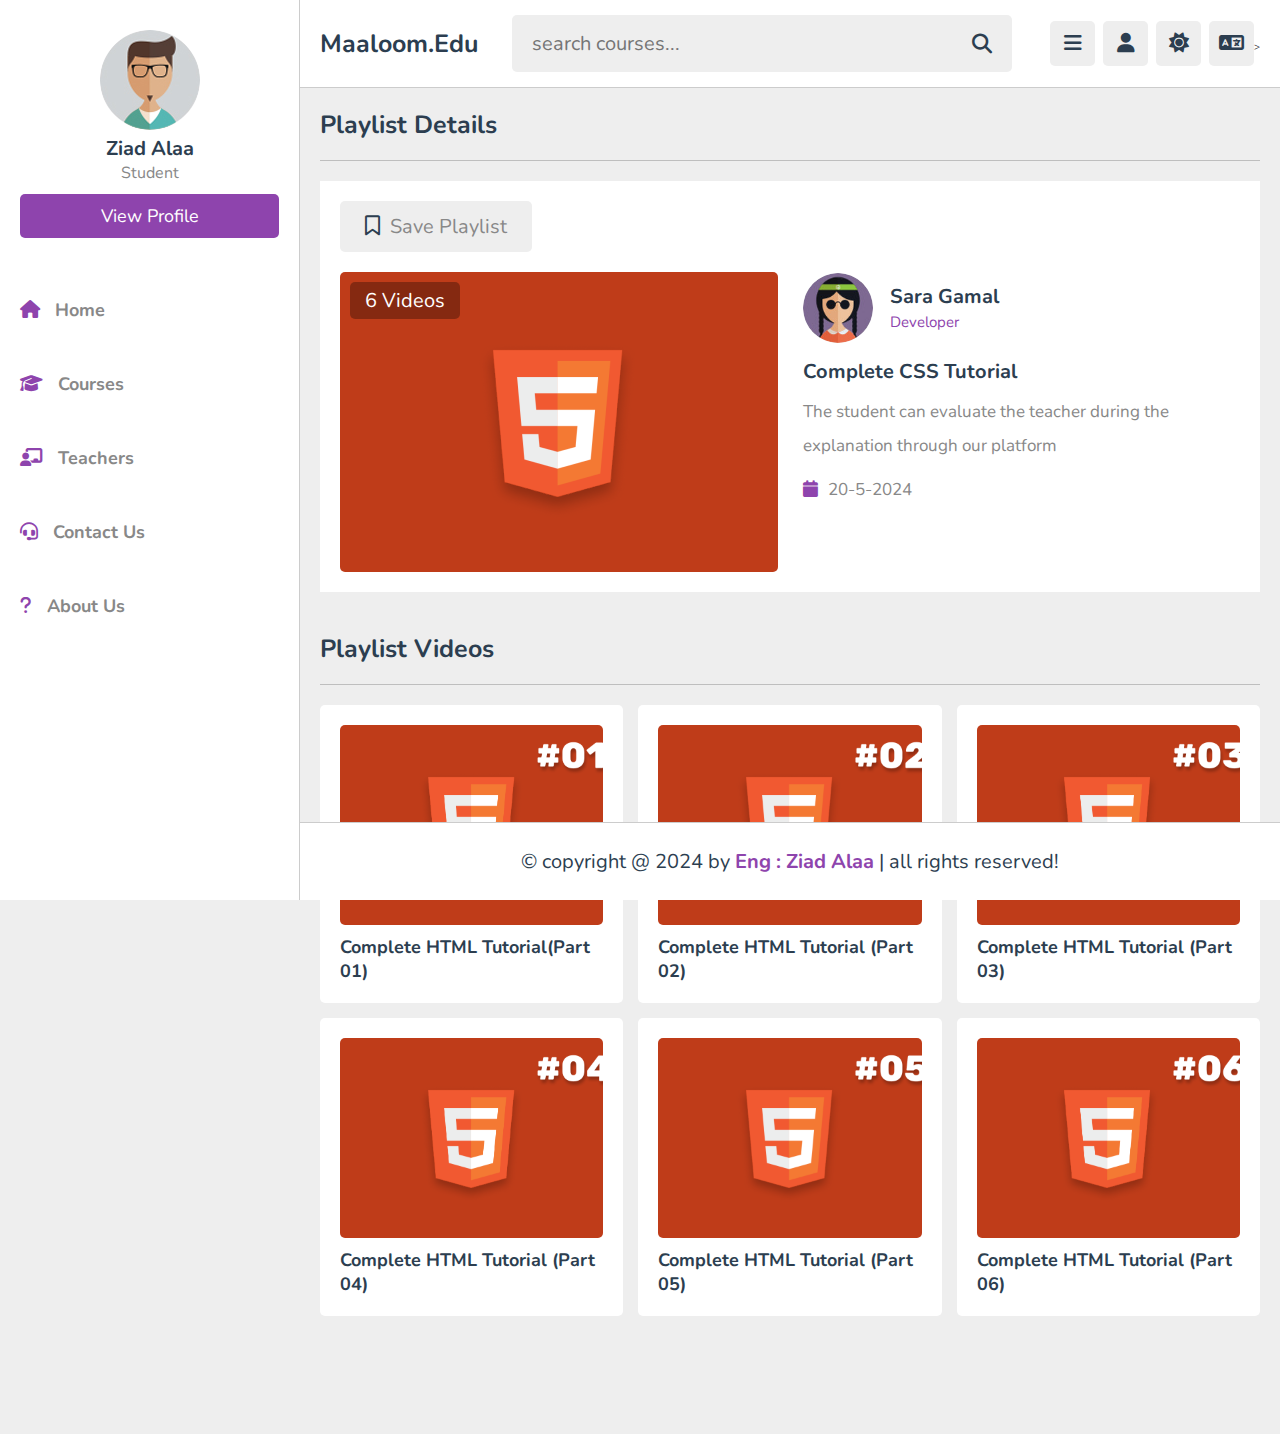
<file: playlist.html>
<script src="js/lang.js"></script>

<!DOCTYPE html>
<html lang="en">
<head>
    <meta charset="UTF-8">
    <meta name="viewport" content="width=device-width, initial-scale=1.0">
    <title>about us</title>
    <link rel="stylesheet" href="https://cdnjs.cloudflare.com/ajax/libs/font-awesome/6.5.2/css/all.min.css">
    <link rel="stylesheet" href="css/style.css">
    <link rel="sortcut icon" type="image/jpg" href="images/playlist.png">
</head>

<body> 
    
    
<!--header section start-->

<header class="header">
    <section class="flex">
        <a href="index.html" class="logo">Maaloom.Edu</a>
        <form action="" method="post"  class="search-form">
            <input type="text" name="search-box" placeholder="search courses..." required maxlength="100">
            <button type="submit" class="fas fa-search" name="search-box"></button>
        </form>

        <div class="icons">
            <div id="menu-btn" class="fas fa-bars"></div>
            <div id="search-btn" class="fas fa-search"></div>
            <div id="user-btn" class="fas fa-user"></div>
            <div id="toggle-btn" class="fas fa-sun"></div>
            <div id="lang-btn" class="fas fa-language"></div>>
        </div>

        <div class="profile">
            <img src="images/pic-1.jpg" alt="">
            <h3>Ziad Alaa</h3>
            <span>Student</span>
            <a href="profile.html" class="btn">view profile</a>
        <div class="flex-btn">
                <a href="login.html" class="option-btn">login</a>
                <a href="register.html" class="option-btn">register</a>
        </div>
        </div>
    </section>
</header>

<!--header section end-->


<!--side bar section start-->

<div class="side-bar">

    <div class="close-side-bar">
        <i class="fas fa-times"></i>
    </div>

    <div class="profile">
        <img src="images/pic-1.jpg" alt="">
        <h3>Ziad Alaa</h3>
        <span>Student</span>
        <a href="profile.html" class="btn">view profile</a>
    </div>

    <nav class="navbar">
        <a href="index.html"><i class="fas fa-home"></i><span>Home</span></a>
        <a href="courses.html"><i class="fas fa-graduation-cap"></i><span>Courses</span></a>
        <a href="teachers.html"><i class="fas fa-chalkboard-user"></i><span>Teachers</span></a>
        <a href="contact.html"><i class="fas fa-headset"></i><span>Contact Us</span></a>
        <a href="about.html"><i class="fas fa-question"></i><span>About Us</span></a>

     </nav>
  
</div>

<!--side bar section end-->

<!--playlist section start-->

<section class="playlist">
    <h1 class="heading">Playlist Details</h1>
    <div class="row">
        <div class="col">
            <form action="" method="post" class="save-list">
                <button type="submit" name="save-list"><i class="far fa-bookmark"></i><span>Save Playlist</span></button>
            </form>
            <div class="thumb">
                <span>6 Videos</span>
                <img src="images/thumb-1.png" alt="" >
            </div>
        </div>


        <div class="col">
            <div class="tutor">
                <img src="images/pic-2.jpg" alt="">
                <div>
                    <h3>Sara Gamal</h3>
                    <span>Developer</span>
                </div>
            </div>

            <div class="details">
                <h3>Complete CSS Tutorial</h3>
                <p>The student can evaluate the teacher during the explanation through our platform</p>
                <div class="date"><i class="fas fa-calendar"></i><span>20-5-2024</span></div>
            </div>

        </div>

    </div>
</section>


<!--playlist section end-->

<!--videos container section start-->

<section class="video-container">

    <h1 class="heading">Playlist Videos</h1>

    <div class="box-container">

        <a href="watch-video.html" class="box">
            <i class="fas fa-play"></i>
            <img src="images/post-1-1.png" alt="">
            <h3>Complete HTML Tutorial(Part 01)</h3>
        </a>

        <a href="watch-video.html" class="box">
            <i class="fas fa-play"></i>
            <img src="images/post-1-2.png" alt="">
            <h3>Complete HTML Tutorial (Part 02)</h3>
        </a>

        <a href="watch-video.html" class="box">
            <i class="fas fa-play"></i>
            <img src="images/post-1-3.png" alt="">
            <h3>Complete HTML Tutorial (Part 03)</h3>
        </a>

        <a href="watch-video.html" class="box">
            <i class="fas fa-play"></i>
            <img src="images/post-1-4.png" alt="">
            <h3>Complete HTML Tutorial (Part 04)</h3>
        </a>

        <a href="watch-video.html" class="box">
            <i class="fas fa-play"></i>
            <img src="images/post-1-5.png" alt="">
            <h3>Complete HTML Tutorial (Part 05)</h3>
        </a>

        <a href="watch-video.html" class="box">
            <i class="fas fa-play"></i>
            <img src="images/post-1-6.png" alt="">
            <h3>Complete HTML Tutorial (Part 06)</h3>
        </a>
    </div>

</section>


<!--videos container section end-->

    

<!--footer section start-->

        <footer class="footer">

            &copy; copyright @ 2024 by <span>Eng : Ziad Alaa</span> | all rights reserved!


    </footer>

<!--footer section end-->
<script src="js/script.js"></script>
</body>
</file>
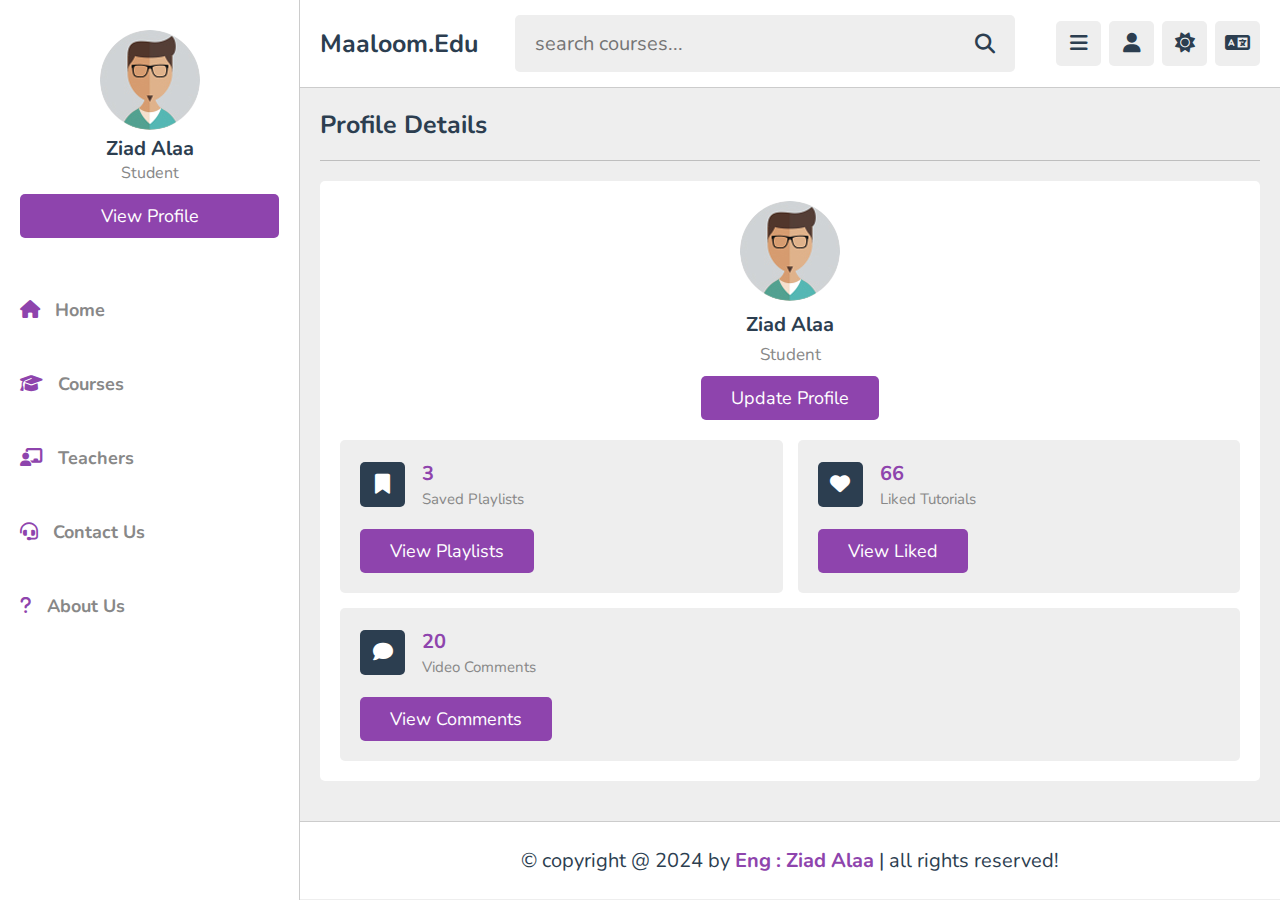
<file: profile.html>
<script src="js/lang.js"></script>

<!DOCTYPE html>
<html lang="en">
  <head>
    <meta charset="UTF-8" />
    <meta name="viewport" content="width=device-width, initial-scale=1.0" />
    <link rel="stylesheet"  href="https://cdnjs.cloudflare.com/ajax/libs/font-awesome/6.5.2/css/all.min.css"/>
    <link rel="stylesheet" href="css/style.css" />
    <link rel="sortcut icon" type="image/jpg" href="images/profile.png" />
    <title>View Profile</title>
  </head>
    
  <body>
    

    <!--header section start-->

    <header class="header">
      <section class="flex">
        <a href="index.html" class="logo">
          <script>
            document.write(lang.appName);
          </script></a>
        <form action="" method="post" class="search-form">
          <input type="text"name="search-box" placeholder="search courses..."required maxlength="100"/>
          <button type="submit"class="fas fa-search"name="search-box"></button>
        </form>

        <div class="icons">
          <div id="menu-btn" class="fas fa-bars"></div>
          <div id="search-btn" class="fas fa-search"></div>
          <div id="user-btn" class="fas fa-user"></div>
          <div id="toggle-btn" class="fas fa-sun"></div>
          <div id="lang-btn" class="fas fa-language"></div>
        </div>

        <div class="profile">
          <img src="images/pic-1.jpg" alt="" />
          <h3>Ziad Alaa</h3>
          <span>Student</span>
          <a href="profile.html" class="btn">view profile</a>
          <div class="flex-btn">
            <a href="login.html" class="option-btn">login</a>
            <a href="register.html" class="option-btn">register</a>
          </div>
        </div>
      </section>
    </header>

    <!--header section end-->

    <!--side bar section start-->

    <div class="side-bar">
      <div class="close-side-bar">
        <i class="fas fa-times"></i>
      </div>

      <div class="profile">
        <img src="images/pic-1.jpg" alt="" />
        <h3>Ziad Alaa</h3>
        <span>Student</span>
        <a href="profile.html" class="btn">view profile</a>
      </div>

      <nav class="navbar">
        <a href="index.html"><i class="fas fa-home"></i><span>Home</span></a>
        <a href="courses.html"><i class="fas fa-graduation-cap"></i><span>Courses</span></a>
        <a href="teachers.html"><i class="fas fa-chalkboard-user"></i><span>Teachers</span></a>
        <a href="contact.html"><i class="fas fa-headset"></i><span>Contact Us</span></a>
        <a href="about.html"><i class="fas fa-question"></i><span>About Us</span></a>
      </nav>
    </div>

    <!--side bar section end-->

    <!--profile section start-->

    <section class="profile">
        <h1 class="heading">Profile Details</h1>
        <div class="details">
            <div class="user">
                <img src="images/pic-1.jpg" alt="">
                <h3>Ziad Alaa</h3>
                <p>Student</p>
                <a href="update.html" class="inline-btn">Update Profile</a>
            </div>

            <div class="box-container">

                <div class="box">
                    <div class="flex">
                        <i class="fas fa-bookmark"></i>
                        <div>
                            <h3>3</h3>
                        <span>Saved Playlists</span>
                        </div>
                    </div>
                    <a href="#" class="inline-btn">View Playlists</a>
                </div>


                <div class="box">
                    <div class="flex">
                        <i class="fas fa-heart"></i>
                        <div>
                            <h3>66</h3>
                        <span>Liked Tutorials</span>
                        </div>
                    </div>
                    <a href="#" class="inline-btn">View Liked</a>
                </div>


                <div class="box">
                    <div class="flex">
                        <i class="fas fa-comment"></i>
                        <div>
                            <h3>20</h3>
                        <span>Video Comments</span>
                        </div>
                    </div>
                    <a href="#" class="inline-btn">View Comments</a>
                </div>

            </div>
        </div>
    </section>



    <!--profile section end-->


    <!--footer section start-->

    <footer class="footer">
        &copy; copyright @ 2024 by <span>Eng : Ziad Alaa</span> | all rights
        reserved!
      </footer>
  
      <!--footer section end-->
  
      <!--custom js file link-->
  
      <script src="js/script.js"></script>
    </body>
  </html>
</file>
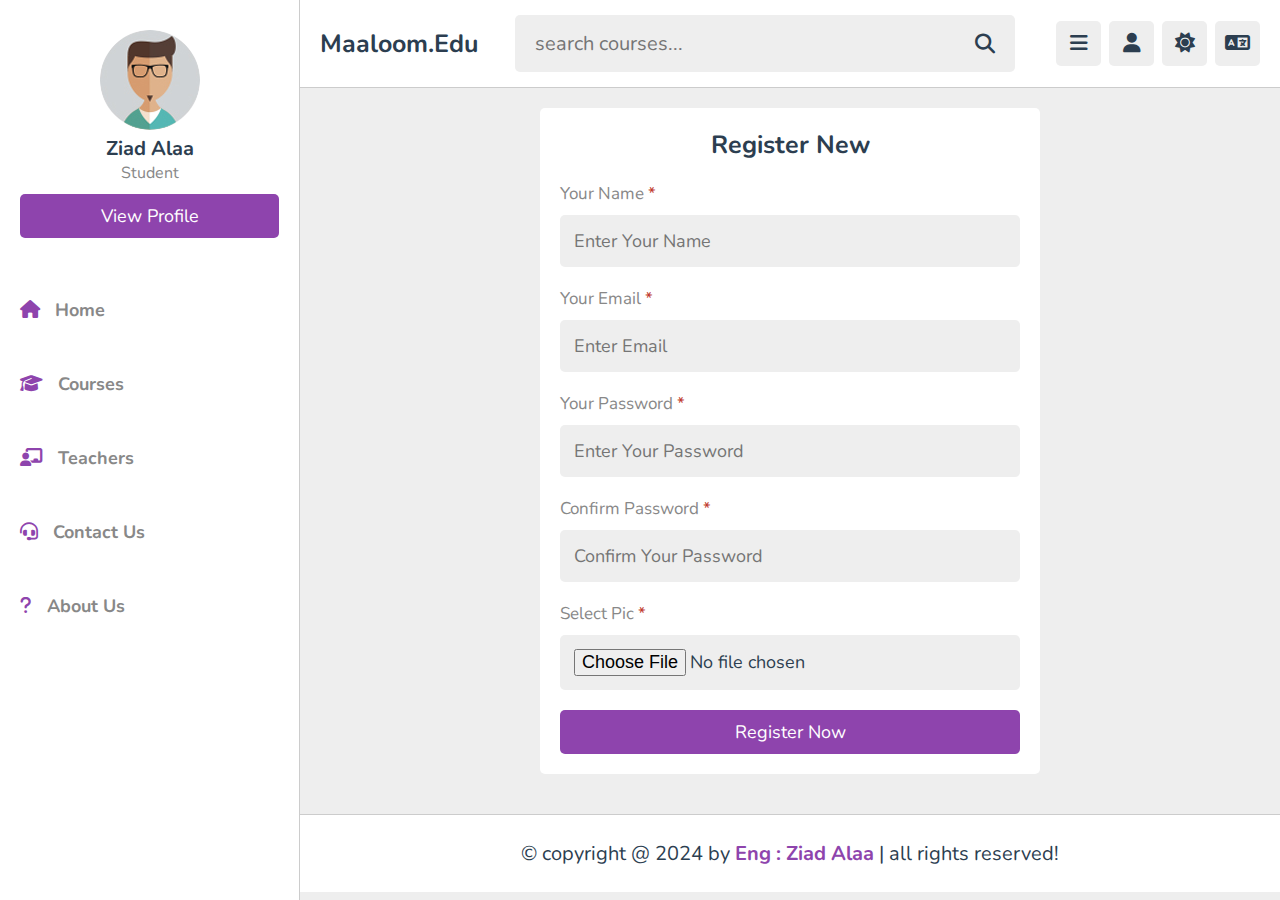
<file: register.html>
<script src="js/lang.js"></script>

<!DOCTYPE html>
<html lang="en">
  <head>
    <meta charset="UTF-8" />
    <meta name="viewport" content="width=device-width, initial-scale=1.0" />
    <link rel="stylesheet"  href="https://cdnjs.cloudflare.com/ajax/libs/font-awesome/6.5.2/css/all.min.css"/>
    <link rel="stylesheet" href="css/style.css" />
    <link rel="sortcut icon" type="image/jpg" href="images/register.png" />
    <title>Register</title>
  </head>
    
  <body>

    <!--header section start-->

    <header class="header">
      <section class="flex">
        <a href="index.html" class="logo">
          <script>
            document.write(lang.appName);
          </script></a>
        <form action="" method="post" class="search-form">
          <input type="text"name="search-box" placeholder="search courses..."required maxlength="100"/>
          <button type="submit"class="fas fa-search"name="search-box"></button>
        </form>

        <div class="icons">
          <div id="menu-btn" class="fas fa-bars"></div>
          <div id="search-btn" class="fas fa-search"></div>
          <div id="user-btn" class="fas fa-user"></div>
          <div id="toggle-btn" class="fas fa-sun"></div>
          <div id="lang-btn" class="fas fa-language"></div>
        </div>

        <div class="profile">
          <img src="images/pic-1.jpg" alt="" />
          <h3>Ziad Alaa</h3>
          <span>Student</span>
          <a href="profile.html" class="btn">view profile</a>
          <div class="flex-btn">
            <a href="login.html" class="option-btn">login</a>
            <a href="register.html" class="option-btn">register</a>
          </div>
        </div>
      </section>
    </header>

    <!--header section end-->

    <!--side bar section start-->

    <div class="side-bar">
      <div class="close-side-bar">
        <i class="fas fa-times"></i>
      </div>

      <div class="profile">
        <img src="images/pic-1.jpg" alt="" />
        <h3>Ziad Alaa</h3>
        <span>Student</span>
        <a href="profile.html" class="btn">view profile</a>
      </div>

      <nav class="navbar">
        <a href="index.html"><i class="fas fa-home"></i><span>Home</span></a>
        <a href="courses.html"><i class="fas fa-graduation-cap"></i><span>Courses</span></a>
        <a href="teachers.html"><i class="fas fa-chalkboard-user"></i><span>Teachers</span></a>
        <a href="contact.html"><i class="fas fa-headset"></i><span>Contact Us</span></a>
        <a href="about.html"><i class="fas fa-question"></i><span>About Us</span></a>

      </nav>
    </div>

    <!--side bar section end-->


    <!--register section start-->

    <section class="form-container">
        <form action="" method="post" enctype="multipart/form-data">
            <h3>Register New</h3>
            <p>Your Name <span>*</span></p>
            <input type="text" class="box" name="name" placeholder="Enter Your Name" maxlength="100" required>
            <p>Your Email <span>*</span></p>
            <input type="email" class="box" name="email" placeholder="Enter Email" maxlength="100" required>
            <p>Your Password <span>*</span></p>
            <input type="password" class="box" name="pass" placeholder="Enter Your Password" maxlength="50" required>
            <p>Confirm Password <span>*</span></p>
            <input type="password" class="box" name="c-pass" placeholder="Confirm Your Password" maxlength="50" required>
            <p>Select Pic <span>*</span></p>
            <input type="file"  name="image" accept="image/*" required class="box">
            <input type="submit" name="submit" value="register now" class="btn">
        </form>
    </section>

    <!--register section end-->



    <!--footer section start-->

    <footer class="footer">
        &copy; copyright @ 2024 by <span>Eng : Ziad Alaa</span> | all rights
        reserved!
      </footer>
  
      <!--footer section end-->
  
      <!--custom js file link-->
  
      <script src="js/script.js"></script>
    </body>
  </html>
</file>
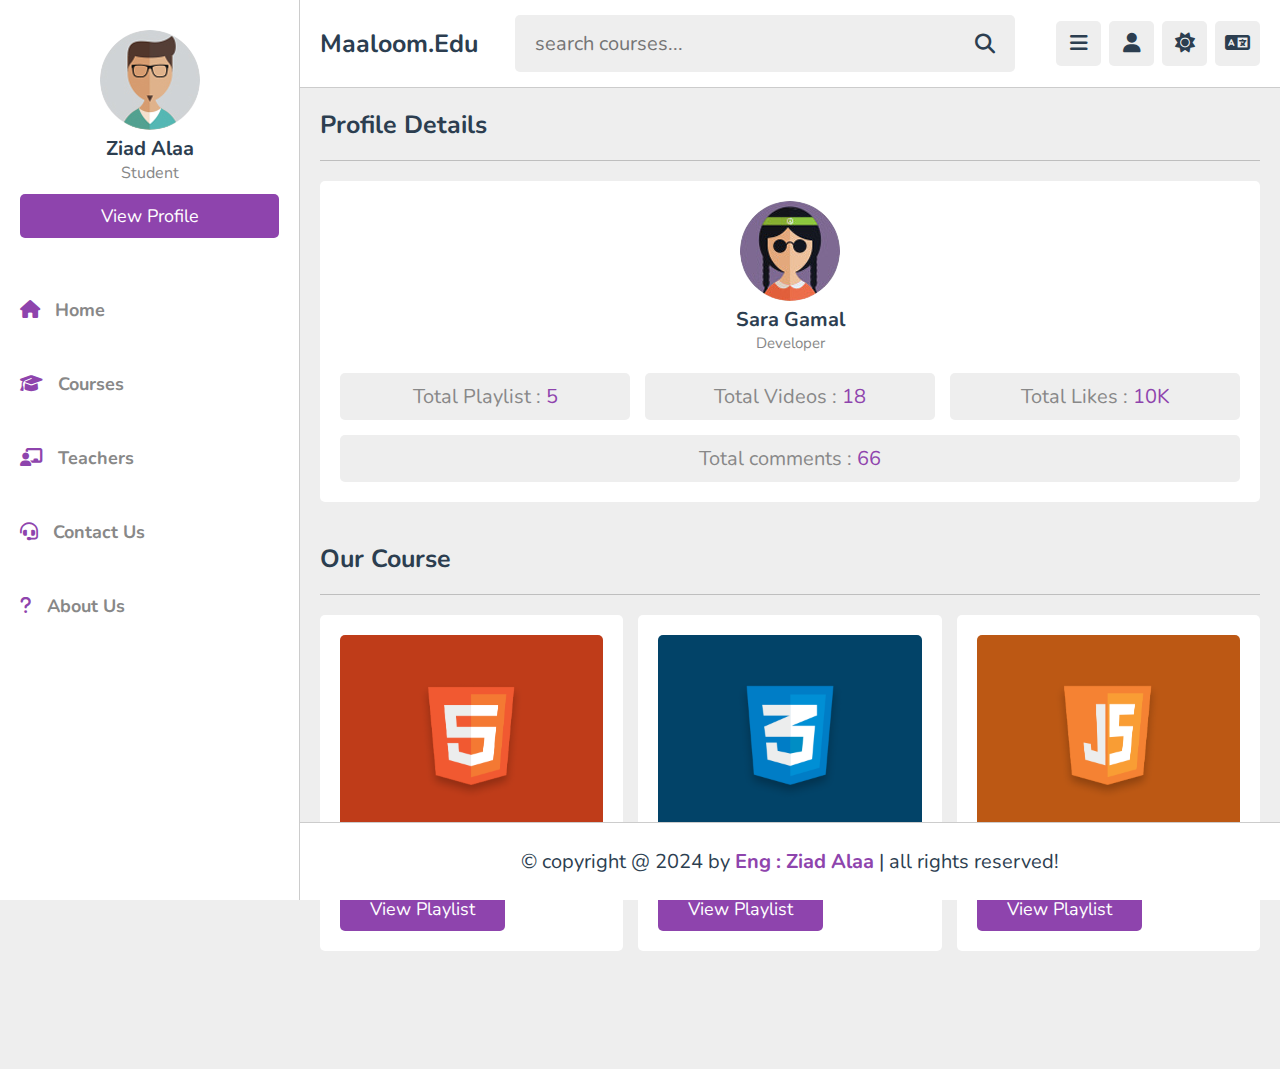
<file: teacher_profile.html>
<script src="js/lang.js"></script>

<!DOCTYPE html>
<html lang="en">
  <head>
    <meta charset="UTF-8" />
    <meta name="viewport" content="width=device-width, initial-scale=1.0" />
    <link rel="stylesheet"  href="https://cdnjs.cloudflare.com/ajax/libs/font-awesome/6.5.2/css/all.min.css"/>
    <link rel="stylesheet" href="css/style.css" />
    <link rel="sortcut icon" type="image/jpg" href="images/3.jpg" />
    <title>Tutors Profile</title>
  </head>
    
  <body>

    <!--header section start-->

    <header class="header">
      <section class="flex">
        <a href="index.html" class="logo">
          <script>
            document.write(lang.appName);
          </script></a>
        <form action="" method="post" class="search-form">
          <input type="text"name="search-box" placeholder="search courses..."required maxlength="100"/>
          <button type="submit"class="fas fa-search"name="search-box"></button>
        </form>

        <div class="icons">
          <div id="menu-btn" class="fas fa-bars"></div>
          <div id="search-btn" class="fas fa-search"></div>
          <div id="user-btn" class="fas fa-user"></div>
          <div id="toggle-btn" class="fas fa-sun"></div>
          <div id="lang-btn" class="fas fa-language"></div>
        </div>

        <div class="profile">
          <img src="images/pic-1.jpg" alt="" />
          <h3>Ziad Alaa</h3>
          <span>Student</span>
          <a href="profile.html" class="btn">view profile</a>
          <div class="flex-btn">
            <a href="login.html" class="option-btn">login</a>
            <a href="register.html" class="option-btn">register</a>
          </div>
        </div>
      </section>
    </header>

    <!--header section end-->

    <!--side bar section start-->

    <div class="side-bar">
      <div class="close-side-bar">
        <i class="fas fa-times"></i>
      </div>

      <div class="profile">
        <img src="images/pic-1.jpg" alt="" />
        <h3>Ziad Alaa</h3>
        <span>Student</span>
        <a href="profile.html" class="btn">view profile</a>
      </div>

      <nav class="navbar">
        <a href="index.html"><i class="fas fa-home"></i><span>Home</span></a>
        <a href="courses.html"><i class="fas fa-graduation-cap"></i><span>Courses</span></a>
        <a href="teachers.html"><i class="fas fa-chalkboard-user"></i><span>Teachers</span></a>
        <a href="contact.html"><i class="fas fa-headset"></i><span>Contact Us</span></a>
        <a href="about.html"><i class="fas fa-question"></i><span>About Us</span></a>
      </nav>
    </div>

    <!--side bar section end-->


    <!--teachers profile section start-->

    <section class="tutor-profile">
        <h1 class="heading">Profile Details</h1>
        <div class="details">
            <div class="tutor">
                <img src="images/pic-2.jpg" alt="">
                <h3>Sara Gamal</h3>
                <span>Developer</span>
            </div>
            <div class="flex">
                <p>Total Playlist : <span>5</span></p>
                <p>Total Videos : <span>18</span></p>
                <p>Total Likes : <span>10K</span></p>
                <p>Total comments : <span>66</span></p>
            </div>
        </div>
    </section>



    <!--teachers profile section end-->

    <!--courses section start-->

     <section class="courses">
      <h1 class="heading">our course</h1>

      <div class="box-container">
        <!--course 1 start-->

        <div class="box">
          <img src="images/thumb-1.png" alt="" class="thumb" />
          <h3 class="title">Complete HTML Tutorial</h3>
          <a href="playlist.html" class="inline-btn"> View Playlist</a>
        </div>

        <!--course 1 end-->

        <!--course 2 start-->

        <div class="box">
          <img src="images/thumb-2.png" alt="" class="thumb" />
          <h3 class="title">Complete CSS Tutorial</h3>
          <a href="playlist.html" class="inline-btn"> View Playlist</a>
        </div>

        <!--course 2 end-->

        <!--course 3 start-->

        <div class="box">
          <img src="images/thumb-3.png" alt="" class="thumb" />
          <h3 class="title">Complete JS Tutorial</h3>
          <a href="playlist.html" class="inline-btn"> View Playlist</a>
        </div>

        <!--course 3 end-->
      </div>
    </section>

    <!--courses section end-->



    <!--footer section start-->

    <footer class="footer">
        &copy; copyright @ 2024 by <span>Eng : Ziad Alaa</span> | all rights
        reserved!
      </footer>
  
      <!--footer section end-->
  
      <!--custom js file link-->
  
      <script src="js/script.js"></script>
    </body>
  </html>
</file>
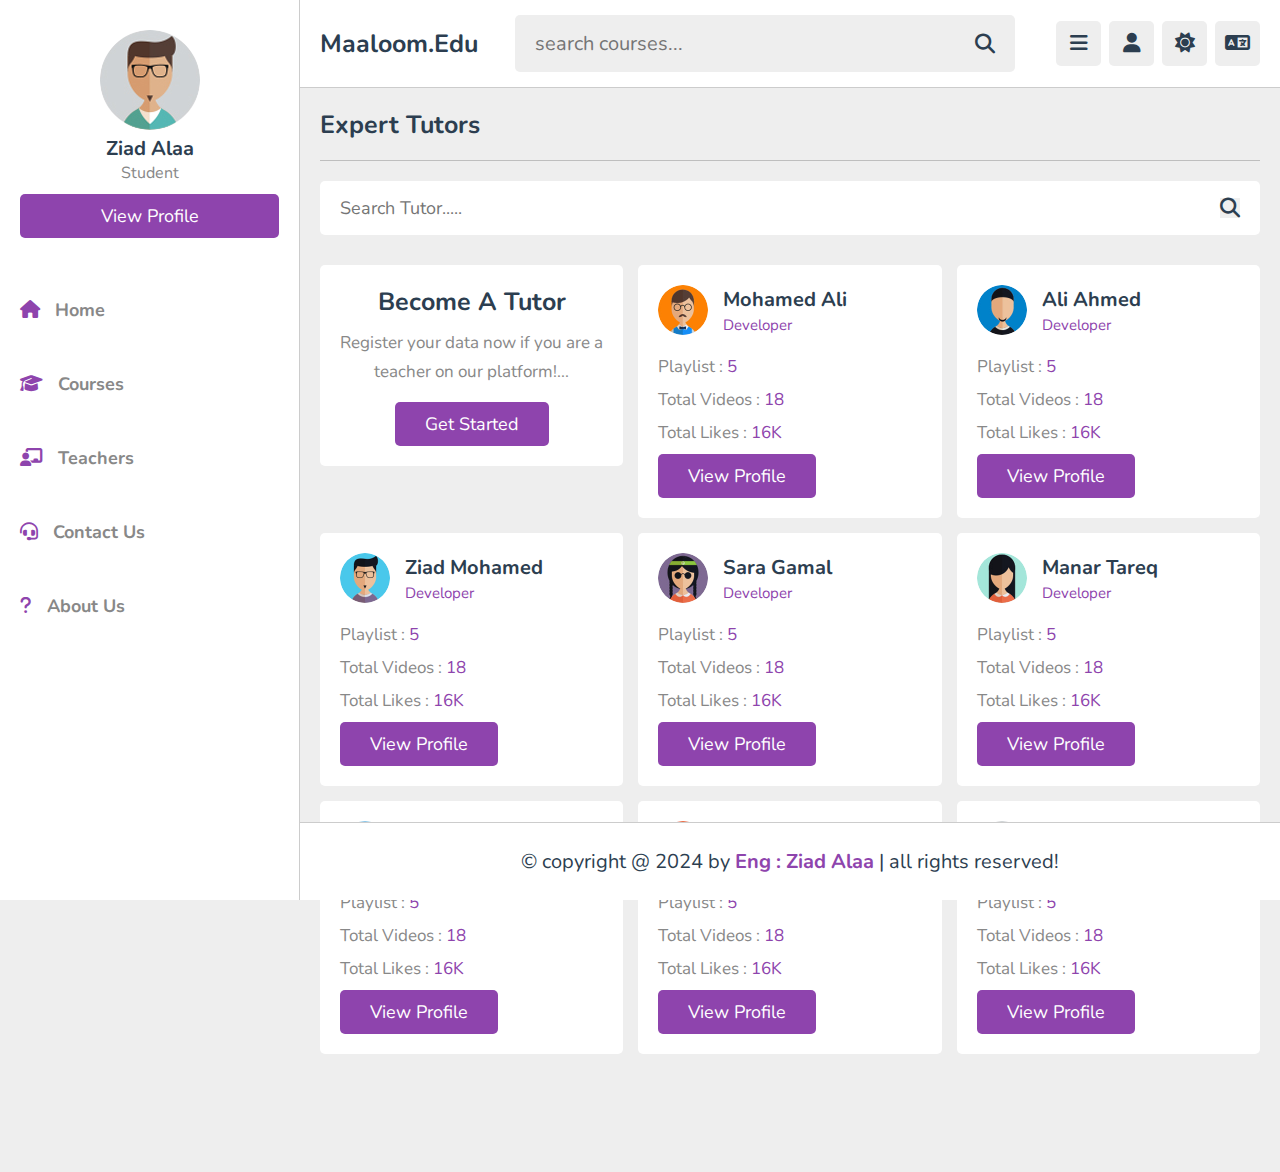
<file: teachers.html>
<script src="js/lang.js"></script>

<!DOCTYPE html>
<html lang="en">
  <head>
    <meta charset="UTF-8" />
    <meta name="viewport" content="width=device-width, initial-scale=1.0" />
    <link rel="stylesheet"  href="https://cdnjs.cloudflare.com/ajax/libs/font-awesome/6.5.2/css/all.min.css"/>
    <link rel="stylesheet" href="css/style.css" />
    <link rel="sortcut icon" type="image/jpg" href="images/teacher.png" />
    <title>Teachers</title>
  </head>
    
  <body>

    <!--header section start-->

    <header class="header">
      <section class="flex">
        <a href="index.html" class="logo">
          <script>
            document.write(lang.appName);
          </script></a>
        <form action="" method="post" class="search-form">
          <input type="text"name="search-box" placeholder="search courses..."required maxlength="100"/>
          <button type="submit"class="fas fa-search"name="search-box"></button>
        </form>

        <div class="icons">
          <div id="menu-btn" class="fas fa-bars"></div>
          <div id="search-btn" class="fas fa-search"></div>
          <div id="user-btn" class="fas fa-user"></div>
          <div id="toggle-btn" class="fas fa-sun"></div>
          <div id="lang-btn" class="fas fa-language"></div>
        </div>

        <div class="profile">
          <img src="images/pic-1.jpg" alt="" />
          <h3>Ziad Alaa</h3>
          <span>Student</span>
          <a href="profile.html" class="btn">view profile</a>
          <div class="flex-btn">
            <a href="login.html" class="option-btn">login</a>
            <a href="register.html" class="option-btn">register</a>
          </div>
        </div>
      </section>
    </header>

    <!--header section end-->

    <!--side bar section start-->

    <div class="side-bar">
      <div class="close-side-bar">
        <i class="fas fa-times"></i>
      </div>

      <div class="profile">
        <img src="images/pic-1.jpg" alt="" />
        <h3>Ziad Alaa</h3>
        <span>Student</span>
        <a href="profile.html" class="btn">view profile</a>
      </div>

      <nav class="navbar">
        <a href="index.html"><i class="fas fa-home"></i><span>Home</span></a>
        <a href="courses.html"><i class="fas fa-graduation-cap"></i><span>Courses</span></a>
        <a href="teachers.html"><i class="fas fa-chalkboard-user"></i><span>Teachers</span></a>
        <a href="contact.html"><i class="fas fa-headset"></i><span>Contact Us</span></a>
        <a href="about.html"><i class="fas fa-question"></i><span>About Us</span></a>
      </nav>
    </div>

    <!--side bar section end-->



    <!--teacher section start-->

    <section class="teachers">

        <h1 class="heading">Expert Tutors</h1>
        <form action="" method="post" class="search-tutor">
            <input type="text" name="search-box" maxlength="100" placeholder="Search Tutor....." required>
            <button type="submit" name="search_tutor" class="fas fa-search"></button>
        </form> 

        <div class="box-container">

            <div class="box offer">
                <h3>Become A Tutor</h3>
                <p>Register your data now if you are a teacher on our platform!...</p>
                <a href="register.html" class="inline-btn">Get Started</a>
            </div>

            <div class="box">
                <div class="tutor">
                    <img src="images/pic-3.jpg" alt="">
                    <div>
                        <h3>Mohamed Ali</h3>
                        <span>Developer</span>
                    </div>
                </div>
                <p>Playlist : <span>5</span></p>
                <p>Total Videos : <span>18</span></p>
                <p>Total Likes : <span>16K</span></p>
                <a href="teacher_profile.html" class="inline-btn">View Profile</a>
            </div>
            


            <div class="box">
                <div class="tutor">
                    <img src="images/pic-4.jpg" alt="">
                    <div>
                        <h3>Ali Ahmed</h3>
                        <span>Developer</span>
                    </div>
                </div>
                <p>Playlist : <span>5</span></p>
                <p>Total Videos : <span>18</span></p>
                <p>Total Likes : <span>16K</span></p>
                <a href="teacher_profile.html" class="inline-btn">View Profile</a>
            </div>

            <div class="box">
                <div class="tutor">
                    <img src="images/pic-6.jpg" alt="">
                    <div>
                        <h3>Ziad Mohamed</h3>
                        <span>Developer</span>
                    </div>
                </div>
                <p>Playlist : <span>5</span></p>
                <p>Total Videos : <span>18</span></p>
                <p>Total Likes : <span>16K</span></p>
                <a href="teacher_profile.html" class="inline-btn">View Profile</a>
            </div>
            
            <div class="box">
                <div class="tutor">
                    <img src="images/pic-2.jpg" alt="">
                    <div>
                        <h3>Sara Gamal</h3>
                        <span>Developer</span>
                    </div>
                </div>
                <p>Playlist : <span>5</span></p>
                <p>Total Videos : <span>18</span></p>
                <p>Total Likes : <span>16K</span></p>
                <a href="teacher_profile.html" class="inline-btn">View Profile</a>
            </div>

            <div class="box">
                <div class="tutor">
                    <img src="images/pic-7.jpg" alt="">
                    <div>
                        <h3>Manar Tareq</h3>
                        <span>Developer</span>
                    </div>
                </div>
                <p>Playlist : <span>5</span></p>
                <p>Total Videos : <span>18</span></p>
                <p>Total Likes : <span>16K</span></p>
                <a href="teacher_profile.html" class="inline-btn">View Profile</a>
            </div>

            <div class="box">
                <div class="tutor">
                    <img src="images/pic-8.jpg" alt="">
                    <div>
                        <h3>Amr Mahmoud</h3>
                        <span>Developer</span>
                    </div>
                </div>
                <p>Playlist : <span>5</span></p>
                <p>Total Videos : <span>18</span></p>
                <p>Total Likes : <span>16K</span></p>
                <a href="teacher_profile.html" class="inline-btn">View Profile</a>
            </div>


            <div class="box">
                <div class="tutor">
                    <img src="images/pic-9.jpg" alt="">
                    <div>
                        <h3>Mohsen Gamal</h3>
                        <span>Developer</span>
                    </div>
                </div>
                <p>Playlist : <span>5</span></p>
                <p>Total Videos : <span>18</span></p>
                <p>Total Likes : <span>16K</span></p>
                <a href="teacher_profile.html" class="inline-btn">View Profile</a>
            </div>

            <div class="box">
                <div class="tutor">
                    <img src="images/pic-1.jpg" alt="">
                    <div>
                        <h3>Karam Mahmoud</h3>
                        <span>Developer</span>
                    </div>
                </div>
                <p>Playlist : <span>5</span></p>
                <p>Total Videos : <span>18</span></p>
                <p>Total Likes : <span>16K</span></p>
                <a href="teacher_profile.html" class="inline-btn">View Profile</a>
            </div>

        </div>

    </section>



    <!--teachers section end-->


    <!--footer section start-->

    <footer class="footer">
        &copy; copyright @ 2024 by <span>Eng : Ziad Alaa</span> | all rights
        reserved!
      </footer>
  
      <!--footer section end-->
  
      <!--custom js file link-->
  
      <script src="js/script.js"></script>
    </body>
  </html>
</file>
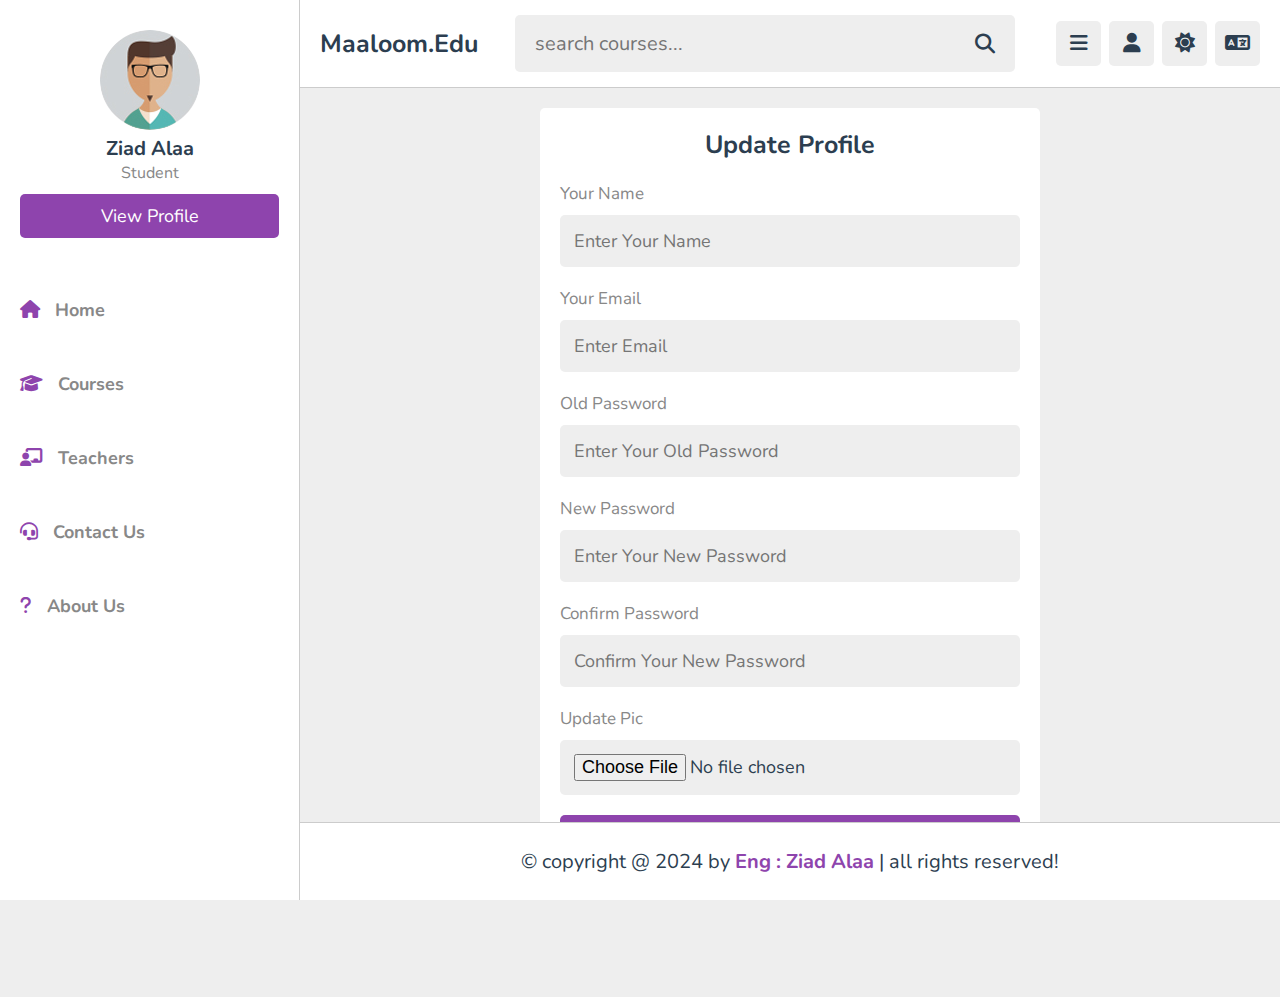
<file: update.html>
<script src="js/lang.js"></script>

<!DOCTYPE html>
<html lang="en">
  <head>
    <meta charset="UTF-8" />
    <meta name="viewport" content="width=device-width, initial-scale=1.0" />
    <link rel="stylesheet"  href="https://cdnjs.cloudflare.com/ajax/libs/font-awesome/6.5.2/css/all.min.css"/>
    <link rel="stylesheet" href="css/style.css" />
    <link rel="sortcut icon" type="image/jpg" href="images/update.png" />
    <title>Update Profile</title>
  </head>
    
  <body>

    <!--header section start-->

    <header class="header">
      <section class="flex">
        <a href="index.html" class="logo">
          <script>
            document.write(lang.appName);
          </script></a>
        <form action="" method="post" class="search-form">
          <input type="text"name="search-box" placeholder="search courses..."required maxlength="100"/>
          <button type="submit"class="fas fa-search"name="search-box"></button>
        </form>

        <div class="icons">
          <div id="menu-btn" class="fas fa-bars"></div>
          <div id="search-btn" class="fas fa-search"></div>
          <div id="user-btn" class="fas fa-user"></div>
          <div id="toggle-btn" class="fas fa-sun"></div>
          <div id="lang-btn" class="fas fa-language"></div>
        </div>

        <div class="profile">
          <img src="images/pic-1.jpg" alt="" />
          <h3>Ziad Alaa</h3>
          <span>Student</span>
          <a href="profile.html" class="btn">view profile</a>
          <div class="flex-btn">
            <a href="login.html" class="option-btn">login</a>
            <a href="register.html" class="option-btn">register</a>
          </div>
        </div>
      </section>
    </header>

    <!--header section end-->

    <!--side bar section start-->

    <div class="side-bar">
      <div class="close-side-bar">
        <i class="fas fa-times"></i>
      </div>

      <div class="profile">
        <img src="images/pic-1.jpg" alt="" />
        <h3>Ziad Alaa</h3>
        <span>Student</span>
        <a href="profile.html" class="btn">view profile</a>
      </div>

      <nav class="navbar">
        <a href="index.html"><i class="fas fa-home"></i><span>Home</span></a>
        <a href="courses.html"><i class="fas fa-graduation-cap"></i><span>Courses</span></a>
        <a href="teachers.html"><i class="fas fa-chalkboard-user"></i><span>Teachers</span></a>
        <a href="contact.html"><i class="fas fa-headset"></i><span>Contact Us</span></a>
        <a href="about.html"><i class="fas fa-question"></i><span>About Us</span></a>
      </nav>
    </div>

    <!--side bar section end-->


    <!--update profile section start-->

    <section class="form-container">
        <form action="" method="post" enctype="multipart/form-data">
            <h3>Update Profile</h3>
            <p>Your Name</p>
            <input type="text" class="box" name="name" placeholder="Enter Your Name" maxlength="100">
            <p>Your Email</p>
            <input type="email" class="box" name="email" placeholder="Enter Email" maxlength="100">
            <p>Old Password</p>
            <input type="password" class="box" name="old-pass" placeholder="Enter Your Old Password" maxlength="100">
            <p>New Password</p>
            <input type="password" class="box" name="new-pass" placeholder="Enter Your New Password" maxlength="100">
            <p>Confirm Password</p>
            <input type="password" class="box" name="c-pass" placeholder="Confirm Your New Password" maxlength="100">
            <p>Update Pic</p>
            <input type="file"  name="image" accept="image/*" class="box">
            <input type="submit" name="submit" value="update profile" class="btn">
        </form>
    </section>


    <!--update profile section end-->


    <!--footer section start-->

    <footer class="footer">
        &copy; copyright @ 2024 by <span>Eng : Ziad Alaa</span> | all rights
        reserved!
      </footer>
  
      <!--footer section end-->
  
      <!--custom js file link-->
  
      <script src="js/script.js"></script>
    </body>
  </html>
</file>
<file: css/style.css>
@import url('https://fonts.googleapis.com/css2?family=Nunito:ital,wght@0,200..1000;1,200..1000&display=swap');

:root {
    --main-color: #8e44ad;
    --red: #c0392b;
    --orange: #f39c12;
    --white: #fff;
    --black: #2c3e50;
    --light-color: #888;
    --light-bg: #eee;
    --border: .1rem solid rgba(0, 0, 0, .2);
}


* {
    font-family: "Nunito", sans-serif;
    margin: 0;
    padding: 0;
    box-sizing: border-box;
    outline: none;
    border: none;
    text-decoration: none;
}

*::selection {
    background-color: var(--main-color);
    color: #fff;
}

*::-webkit-scrollbar {
    height: .5rem;
    width: 1rem;
}

*::-webkit-scrollbar-track {
    background-color: transparent;
}

*::-webkit-scrollbar-thumb {
    background-color: var(--main-color);
}

html {
    font-size: 62.5%;
    overflow-x: hidden;
}

body {
    background-color: var(--light-bg);
    padding-left: 30rem;
}

body.dark{
    --white: #222;
    --black: #fff;
    --light-color: #aaa;
    --light-bg: #333;
    --border: .1rem solid rgba(255, 255, 255, .2);
}


body.active{
    padding-left: 0;
}

section {
    padding: 2rem;
    max-width: 1200px;
    margin: 0 auto;
}

.btn,
.option-btn,
.delete-btn,
.inline-btn,
.inline-option-btn,
.inline-delete-btn {
    border-radius: .5rem;
    padding: 1rem 3rem;
    font-size: 1.8rem;
    color: #FFF;
    margin-top: 1rem;
    text-transform: capitalize;
    cursor: pointer;
    text-align: center;
}


.btn,
.option-btn,
.delete-btn {
    display: block;
    width: 100%;
}

.inline-btn,
.inline-option-btn,
.inline-delete-btn {
    display: inline-block;
}

.btn,
.inline-btn {
    background-color: var(--main-color);
}

.option-btn,
.inline-option-btn {
    background-color: var(--orange);
}

.delete-btn,
.inline-delete-btn {
    background-color: var(--red);
}

.btn:hover,
.option-btn:hover,
.delete-btn:hover,
.inline-btn:hover,
.inline-option-btn:hover,
.inline-delete-btn:hover {
    background-color: var(--black);
    color: var(--white);
}

.flex-btn {
    display: flex;
    gap: 1rem;
}

.heading{
    padding-bottom: 1.8rem;
    border-bottom: var(--border);
    font-size: 2.5rem;
    color: var(--black);
    text-transform: capitalize;
    margin-bottom: 2rem;
}






.header {
    background-color: var(--white);
    border-bottom: var(--border);
    position: sticky;
    top: 0;
    left: 0;
    right: 0;
    z-index: 1000;
}

.header .flex {
    padding: 1.5rem 2rem;
    position: relative;
    display: flex;
    align-items: center;
    justify-content: space-between;
}

.header .flex .logo {
    font-size: 2.5rem;
    color: var(--black);
    font-weight: bolder;
    text-decoration: none;
}

.header .flex .search-form {
    width: 50rem;
    border-radius: .5rem;
    display: flex;
    align-items: center;
    gap: 2rem;
    padding: 1.5rem 2rem;
    background-color: var(--light-bg);
}

.header .flex .search-form input {
    width: 100%;
    background: none;
    font-size: 2rem;
    color: var(--black);
}

.header .flex .search-form button {
    font-size: 2rem;
    color: var(--black);
    cursor: pointer;
    background: none;
}

.header .flex .search-form button:hover {
    color: var(--main-color);
}

.header .flex .icons div {
    font-size: 2rem;
    color: var(--black);
    border-radius: .5rem;
    height: 4.5rem;
    cursor: pointer;
    width: 4.5rem;
    line-height: 4.4rem;
    background-color: var(--light-bg);
    text-align: center;
    margin-left: .5rem;
    text-decoration: none;
}

.header .flex .icons div:hover {
    background-color: var(--black);
    color: var(--white);
}

#search-btn {
    display: none;
}

.header .flex .profile {
    position: absolute;
    top: 120%;
    right: 2rem;
    background-color: var(--white);
    border-radius: .5rem;
    padding: 2rem;
    text-align: center;
    width: 30rem;
    transform: scale(0);
    transform-origin: top right;
    transition: .2s linear;
}

.header .flex .profile.active {
    transform: scale(1);
    -webkit-transform: scale(1);
    -moz-transform: scale(1);
    -ms-transform: scale(1);
    -o-transform: scale(1);
}

.header .flex .profile img {
    height: 10rem;
    width: 10rem;
    border-radius: 50%;
    object-fit: cover;
    margin-bottom: .5rem;

}

.header .flex .profile h3 {
    font-size: 2rem;
    color: var(--black);
}

.header .flex .profile span {
    color: var(--light-color);
    font-size: 1.6rem;
}

.side-bar {
    position: fixed;
    top: 0;
    left: 0;
    height: 100vh;
    width: 30rem;
    background-color: var(--white);
    border-right: var(--border);
    z-index: 1200;
    transition: .2s linear;
}

.side-bar .close-side-bar{
    text-align: right;
    padding: 2rem;
    padding-bottom: 0;
    display: none;
}

.side-bar .close-side-bar i{
    height: 4.5rem;
    width: 4.5rem;
    line-height: 4.5rem;
    font-size: 2.5rem;
    color: #fff;
    cursor: pointer;
    background-color: var(--red);
    text-align: center;
    border-radius: .5rem;
    
}

.side-bar .close-side-bar i:hover{
    background-color: var(--black);
}


.side-bar .profile {
    padding: 3rem 2rem;
    text-align: center;
}

.side-bar .profile img {
    height: 10rem;
    width: 10rem;
    border-radius: 50%;
    object-fit: cover;
    margin-bottom: .5rem;
}

.side-bar .profile h3 {
    font-size: 2rem;
    color: var(--black);
}

.side-bar .profile span {
    color: var(--light-color);
    font-size: 1.6rem;
}


.side-bar .navbar a {
    display: block;
    padding: 2rem;
    margin: 1rem 0;
    font-size: 1.8rem;
}

.side-bar .navbar a i {
    color: var(--main-color);
    margin-right: 1.5rem;
    transition: .2s linear;
}

.side-bar .navbar a span {
    color: var(--light-color);
    font-weight: bold;
}

.side-bar .navbar a:hover {
    background-color: var(--light-bg);
}

.side-bar .navbar a:hover i {
    margin-right: 2.5rem;
}

.side-bar.active{
    left: -31rem;
}

.quick-select .box-container{
    display: grid;
    grid-template-columns: repeat(auto-fit, minmax(24rem, 1fr));
    gap: 1.5rem;
    align-items: flex-start;
    justify-content: center;
}

.quick-select  .box-container .box{
    border-radius: .5rem;
    background-color: var(--white);
    padding: 2rem;
}

.quick-select  .box-container .box .title{
    font-size: 2rem;
    color: var(--black);
}

.quick-select  .box-container .box p{
    line-height: 1.5;
    padding-top: 1.5rem;
    color: var(--light-color);
    font-size: 1.7rem;
}

.quick-select  .box-container .box p span{
    color: var(--main-color);
}

.quick-select  .box-container .tutor{
    text-align: center;
}

.quick-select  .box-container .tutor p{
    padding-bottom: 1rem;

}

.quick-select  .box-container .box .flex{
    display: flex;
    flex-wrap: wrap;
    gap: 1rem;
    padding-top: 2rem;
}

.quick-select  .box-container .box .flex a{
    padding: 1rem 1.5rem;
    border-radius: .5rem;
    font-size: 1.6rem;
    background-color: var(--light-bg);
}

.quick-select  .box-container .box .flex a i{
    margin-right: 1rem;
    color: var(--black);
}

.quick-select  .box-container .box .flex a span{
    color: var(--light-color);
}

.quick-select  .box-container .box .flex a:hover{
    background-color: var(--black);
}

.quick-select  .box-container .box .flex a:hover i{
    color: var(--white);
}

.quick-select  .box-container .box .flex a:hover span{
    color: var(--white);
}

.courses .box-container{
    display: grid;
    grid-template-columns: repeat(auto-fit, minmax(30rem, 1fr));
    gap: 1.5rem;
    align-items: flex-start;
    justify-content: center;
}

.courses .box-container .box{
    border-radius: .5rem;
    background-color: var(--white);
    padding: 2rem;
}

.courses .box-container .box .tutor{
    margin-bottom: 2rem;
    display: flex;
    align-items: center;
    gap: 2rem;
}

.courses .box-container .box .tutor img{
    width: 5rem;
    height: 5rem;
    border-radius: 50%;
    object-fit: cover   ;
}

.courses .box-container .box .tutor h3{
    font-size: 2rem;
    color: var(--black);
    margin-bottom: .2rem;
}

.courses .box-container .box .tutor span{
    font-size: 1.5rem;
    color: var(--light-color);
}

.courses .box-container .box .thumb{
    width: 100%;
    border-radius: .5rem;
    height: 20rem;
    object-fit: cover;
}

.courses .box-container .box .title{
    font-size: 2rem;
    color: var(--black);
    margin-top: .5rem;
    padding: .5rem 0;
}

.courses .more-btn{
    margin-top: 2rem;
    text-align: center;
}

.about .row{
    display: flex;
    align-items: center;
    flex-wrap: wrap;
    gap:1.5rem;
 }
 
 .about .row .image{
    flex: 1 1 40rem;
 }
 
 .about .row .image img{
    width: 100%;
    height: 50rem;
 }
 
 .about .row .content{
    flex: 1 1 40rem;
    text-align: center;
 }

 .about .row .content h3{
    font-size: 2.5rem;
    color: var(--black);
 }
 .about .row .content p{
    line-height: 2;
    font-size: 1.7rem;
    color: var(--light-color);
    padding: 1rem 0;
 }

.about .box-container{
    margin-top: 3rem;
    display: flex;
    gap: 1.5rem;
    flex-wrap: wrap;
}

.about .box-container .box{
    flex: 1 1 23rem;
    display: flex;
    background-color: var(--white);
    border-radius: .5rem;
    padding: 2rem;
    align-items: center;
    gap: 2rem;
}

.about .box-container .box i{
    font-size: 3rem;
    color: var(--black);

}

.about .box-container .box h3{
    color: var(--main-color);
    font-size: 2.5rem;
    margin-bottom: .2rem;
}

.about .box-container .box span{
    font-size: 1.6rem;
    color: var(--light-color);
}

.reviews .box-container{
    display: grid;
    grid-template-columns: repeat(auto-fit, minmax(30rem, 1fr));
    gap: 1.5rem;
    align-items: flex-start;
    justify-content: center;
}

.reviews .box-container .box{
    border-radius: .5rem;
    padding: 2rem;
    background-color: var(--white);
    padding-top: 1.5rem;
}

.reviews .box-container .box p{
    line-height: 2;
    font-size: 1.7rem;
    color: var(--light-color);
}


.reviews .box-container .box .user{
    display: flex;
    align-items: center;
    gap: 1.5rem;
    margin-top: 1.5rem;
}

.reviews .box-container .box .user img{
    height: 5rem;
    width: 5rem;
    border-radius: 50%;
    object-fit: cover;
}

.reviews .box-container .box .user h3{
    font-size: 2rem;
    color: var(--black);
    margin-bottom: .2rem;
}

.reviews .box-container .box .user .stars i{
    color: var(--main-color);
    font-size: 1.5rem;
}

.playlist .row{
    display: flex;
    align-items: center;
    gap: 2.5rem;
    flex-wrap: wrap;
    padding: 2rem;
    background-color: var(--white);
}

.playlist .row .col{
    flex: 1 1 40rem;
}

.playlist .row .col .save-list button{
    font-size: 2rem;
    border-radius: .5rem;
    background-color: var(--light-bg);
    padding: 1.2rem 2.5rem;
    cursor: pointer;
    margin-bottom: 2rem;
}

.playlist .row .col .save-list button i{
    color: var(--black);
    margin-right: 1rem;
}

.playlist .row .col .save-list button span{
    color: var(--light-color);
}

.playlist .row .col .save-list button:hover{
   background-color: var(--black);
}

.playlist .row .col .save-list button:hover i{
    color: var(--white);
}

.playlist .row .col .save-list button:hover span{
    color: var(--white);
}

.playlist .row .col .thumb{
    position: relative;
    height: 30rem;
}

.playlist .row .col .thumb span{
    position: absolute;
    top: 1rem;
    left: 1rem;
    border-radius:.5rem ;
    padding: .5rem 1.5rem;
    font-size: 2rem;
    color: #fff;
    background-color: rgba(0, 0, 0, .3);
}

.playlist .row .col .thumb img{
    width: 100%;
    height: 100%;
    border-radius: .5rem;
    object-fit: cover;
}

.playlist .row .col .tutor{
    display: flex;
    align-items: center;
    gap: 1.7rem;
}

.playlist .row .col .tutor img{
    height: 7rem;
    width: 7rem;
    border-radius: 50%;
    object-fit: cover;
}

.playlist .row .col .tutor h3{
    font-size: 2rem;
    color: var(--black);
    margin-bottom: .2rem;
}

.playlist .row .col .tutor span{
    color: var(--main-color);
    font-size: 1.5rem;
}

.playlist .row .col .details{
    padding-top: 1.5rem;
}

.playlist .row .col .details h3{
    font-size: 2rem;
    color: var(--black);
}

.playlist .row .col .details p{
    padding: 1rem 0;
    line-height: 2;
    color: var(--light-color);
    font-size: 1.7rem;
}

.playlist .row .col .details .date{
    font-size: 1.7rem;
    padding-top: .5rem;
}

.playlist .row .col .details .date i{
    color: var(--main-color);
    margin-right: 1rem;
}

.playlist .row .col .details .date span{
    color: var(--light-color);
}

.video-container .box-container{
    display: grid;
    grid-template-columns: repeat(auto-fit, minmax(30rem, 1fr));
    gap: 1.5rem;
    align-items: flex-start;
    justify-content: center;
}

.video-container .box-container .box{
    position: relative;
    border-radius: .5rem;
    padding: 2rem;
    background-color: var(--white);
}

.video-container .box-container .box img{
    height: 20rem;
    width: 100%;
    border-radius: .5rem;
    object-fit: cover;
}

.video-container .box-container .box i{
    position: absolute;
    top: 2rem;
    left: 2rem;
    right: 2rem;
    height: 20rem;
    background-color: rgba(0, 0, 0, .3);
    display: flex;
    align-items: center;
    justify-content: center;
    font-size: 4rem;
    color: #fff;
    border-radius: .5rem;
    display: none;
}

.video-container .box-container .box:hover i{
    display: flex;
}

.video-container .box-container .box h3{
    font-size: 1.8rem;
    color: var(--black);
    margin-top: 1rem;
}

.video-container .box-container .box:hover h3{
    color: var(--main-color);
}

.watch-video .video-details{
    background-color: var(--white);
    padding: 2rem;
}

.watch-video .video-details .video{
    width: 100%;
    border-radius: .5rem;
}

.watch-video .video-details .title{
    font-size: 2rem;
    color: var(--black);
    padding: 1.5rem 0;
}

.watch-video .video-details .info{
    display: flex;
    gap: 2rem;
    padding-bottom: 1.5rem;
    border-bottom: var(--border);
}

.watch-video .video-details .info p{
    font-size: 1.5rem;
}

.watch-video .video-details .info p i{
    margin-right: 1rem;
    color: var(--main-color);
}

.watch-video .video-details .info p span{
    color: var(--light-color);
}

.watch-video .video-details .tutor{
    padding: 2rem 0;
    display: flex;
    align-items: center;
    gap: 2rem;
}

.watch-video .video-details .tutor img{
    height: 7rem;
    width: 7rem;
    border-radius: 50%;
    object-fit: cover;
}

.watch-video .video-details .tutor h3{
    font-size: 2rem;
    color: var(--black);
    margin-bottom: .2rem;
}

.watch-video .video-details .tutor span{
    color: var(--light-color);
    font-size: 1.5rem;
}

.watch-video .video-details .flex{
    display: flex;
    align-items: center;
    gap: 1.5rem;
    justify-content: space-between;
}

.watch-video .video-details .flex a{
    margin-top: 0;
}

.watch-video .video-details .flex button{
    background-color: var(--light-bg);
    cursor: pointer;
    padding: 1rem 2.5rem;
    font-size: 2rem;
    border-radius: .5rem;
}

.watch-video .video-details .flex button i{
    color: var(--black);
    margin-right: 1rem;
}

.watch-video .video-details .flex button span{
    color: var(--light-color);
}

.watch-video .video-details .flex button:hover{
    background-color: var(--black);
}

.watch-video .video-details .flex button:hover i{
    color: var(--white);
}

.watch-video .video-details .flex button:hover span{
    color: var(--white);
}

.watch-video .video-details .descriptions{
    padding-top: 2rem;
}

.watch-video .video-details .descriptions p{
    line-height: 1.5;
    font-size: 1.7rem;
    color: var(--light-color);
    white-space: pre-line;
}

.comments .add-comment{
    background-color: var(--white);
    border-radius: .5rem;
    margin-bottom: 2rem;
    padding: 2rem;
}

.comments .add-comment textarea{
    border-radius: .5rem;
    padding: 1.4rem;
    width: 100%;
    height: 20rem;
    background-color: var(--light-bg);
    resize: none;
    font-size: 1.8rem;
    color: var(--black);
}

.comments .show-comments{
    background-color: var(--white);
    border-radius: .5rem;
    padding: 2rem;
    display: grid;
    gap: 2.5rem;
}


.comments .show-comments .user{
    display: flex;
    align-items: center;
    gap: 1.5rem;
    margin-bottom: 2rem;
}

.comments .show-comments .user img{
    height: 5rem;
    width: 5rem;
    border-radius: 50%;
    object-fit: cover;
}

.comments .show-comments .user h3{
    font-size: 2rem;
    color: var(--black);
    margin-bottom: .2rem;
}

.comments .show-comments .user span{
    color: var(--light-color);
    font-size: 1.5rem;
}

.comments .show-comments .text{
    border-radius: .5rem;
    background-color: var(--light-bg);
    padding: 1rem 1.5rem;
    color: var(--black);
    margin: .5rem 0;
    position: relative;
    z-index: 0;
    white-space: pre-line;
    font-size: 1.8rem;
}

.comments .show-comments .text::before{
    content: '';
    position: absolute;
    top: -1rem;
    left: 1.5rem;
    height: 1.2rem;
    width: 2rem;
    background-color: var(--light-bg);
    clip-path: polygon(50% 0%, 0% 100%, 100% 100%);
    
}

.teachers .search-tutor{
    margin-bottom: 3rem;
    display: flex;
    align-items: center;
    gap: 1.5rem;
    padding: 1.5rem 2rem;
    background-color: var(--white);
    border-radius: .5rem;
    
}

.teachers .search-tutor input{
    width: 100%;
    font-size: 1.8rem;
    color: var(--black);
    background-color: none;
}

.teachers .search-tutor button{
    font-size: 2rem;
    cursor: pointer;
    color: var(--black);
    background-color: none;
}

.teachers .search-tutor button:hover{
    color: var(--main-color);
}

.teachers .box-container{
    display: grid;
    grid-template-columns: repeat(auto-fit, minmax(30rem, 1fr));
    gap: 1.5rem;
    align-items: flex-start;
    justify-content: center;
}

.teachers .box-container .box{
    border-radius: .5rem;
    padding: 2rem;
    background-color: var(--white);
}

.teachers .box-container .box .tutor{
    margin-bottom: 1rem;
    display: flex;
    align-items: center;
    gap: 1.5rem;
}

.teachers .box-container .box .tutor img{
    height: 5rem;
    width: 5rem;
    object-fit: cover;
    border-radius: 50%;
    
}

.teachers .box-container .box .tutor h3{
    color: var(--black);
    font-size: 2rem;
    margin-bottom: .2rem;
}

.teachers .box-container .box .tutor span{
    color: var(--main-color);
    font-size: 1.5rem;
}

.teachers .box-container .box p{
    padding-top: 1rem;
    font-size: 1.7rem;
    color: var(--light-color);
}

.teachers .box-container .box p span{
    color: var(--main-color);
}

.teachers .box-container .box-offer{
    text-align: center;
    background-color: var(--white);
}

.teachers .box-container .offer{
    text-align: center;
}
 
.teachers .box-container .offer h3{
    font-size: 2.5rem;
    color: var(--black);
    text-transform: capitalize;
    padding-bottom: .5rem;
}
 
.teachers .box-container .offer p{
    line-height: 1.7;
    padding: .5rem 0;
    color: var(--light-color);
    font-size: 1.7rem;
}

.tutor-profile .details{
    background-color: var(--white);
    border-radius: .5rem;
    padding: 2rem;
    text-align: center;
}

.tutor-profile .details .tutor{
    margin-bottom: 2rem;
}

.tutor-profile .details .tutor img{
    height: 10rem;
    width: 10rem;
    border-radius: 50%;
    object-fit: cover;
    margin-bottom: .5rem;
}

.tutor-profile .details .tutor h3{
    font-size: 2rem;
    color: var(--black);
    margin-bottom: .5rem 0;
}

.tutor-profile .details .tutor span{
    font-size: 1.5rem;
    color: var(--light-color);
}

.tutor-profile .details .flex{
    display: flex;
    gap: 1.5rem;
    align-items: center;
    flex-wrap: wrap;
}

.tutor-profile .details .flex p{
    flex: 1 1 25rem;
    border-radius: .5rem;
    background-color: var(--light-bg);
    padding: 1rem 3rem;
    font-size: 2rem;
    color: var(--light-color);
}

.tutor-profile .details .flex p span{
    color: var(--main-color);
}

.contact .row{
    display: flex;
    align-items: center;
    gap: 1.5rem;
    flex-wrap: wrap;
}

.contact .row .image{
    flex: 1 1 50rem;
}

.contact .row .image img{
    height: 50rem;
    width: 100%;

}

.contact .row form{
    flex: 1 1 30rem;
    background-color: var(--white);
    border-radius: .5rem;
    padding: 2rem;
    text-align: center;
}

.contact .row form h3{
    font-size: 2.5rem;
    margin-bottom: 1rem;
    color: var(--black);
}

.contact .row form .box{
    width: 100%;
    margin: 1rem 0;
    border-radius: .5rem;
    background-color: var(--light-bg);
    padding: 1.4rem;
    color: var(--black);
    font-size: 1.8rem;
}

.contact .row form textarea{
    height: 20rem;
    resize: none;
}

.contact .box-container{
    margin-top: 3rem;
    display: flex;
    align-items: flex-start;
    gap: 1.5rem;
    flex-wrap: wrap;
}

.contact .box-container .box{
    flex: 1 1 30rem;
    border-radius: .5rem;
    background-color: var(--white);
    padding: 2rem;
    text-align: center;
}

.contact .box-container .box i{
    font-size: 3rem;
    color: var(--main-color);
    margin-bottom: 1rem;
}

.contact .box-container .box h3{
    margin: 1.5rem 0;
    font-size: 2rem;
    color: var(--black);
}

.contact .box-container .box a{
    display: block;
    margin-top: .5rem;
    font-size: 1.7rem;
    color: var(--light-color);
    line-height: 1.5;
}

.contact .box-container .box a:hover{
    text-decoration: underline;
    color: var(--main-color);
}

.profile .details{
    background-color: var(--white);
    border-radius: .5rem;
    padding: 2rem;
}

.profile .details .user{
    text-align: center;
    margin-bottom: 2rem;
}

.profile .details .user img{
    width: 10rem;
    height: 10rem;
    border-radius: 50%;
    object-fit: cover;
    margin-bottom: .5rem;
}

.profile .details .user h3{
    font-size: 2rem;
    margin: .5rem 0;
    color: var(--black);
}

.profile .details .user p{
    font-size: 1.7rem;
    color: var(--light-color);
}

.profile .details .box-container{
    display: flex;
    flex-wrap: wrap;
    align-items: flex-end;
    gap: 1.5rem;
}

.profile .details .box-container .box{
    background-color: var(--light-bg);
    border-radius: .5rem;
    padding: 2rem;
    flex: 1 1 30rem;
}

.profile .details .box-container .box .flex{
    display: flex;
    align-items: center;
    gap: 1.7rem;
    margin-bottom: 1rem;
}

.profile .details .box-container .box .flex i{
    height: 4.5rem;
    width: 4.5rem;
    border-radius: .5rem;
    background-color: var(--black);
    line-height: 4.4rem;
    font-size: 2rem;
    color: var(--white);
    text-align: center;
}

.profile .details .box-container .box .flex h3{
    font-size: 2rem;
    color: var(--main-color);
    margin-bottom: .2rem;
}

.profile .details .box-container .box .flex span{
    font-size: 1.5rem;
    color: var(--light-color);
}

.form-container{
    display: flex;
    align-items: center;
    justify-content: center;
    min-height: calc(100vh - 20rem);
    color: var(--black);
}   

.form-container form{
    background-color: var(--white);
    border-radius: .5rem;
    padding: 2rem;
    width: 50rem;
}

.form-container form h3{
    text-align: center;
    font-size: 2.5rem;
    margin-bottom: 1rem;
}

.form-container form p{
    padding-top: 1rem;
    font-size: 1.7rem;
    color: var(--light-color);
}

.form-container form p span{
    color: var(--red);
}

.form-container form .box{
    width: 100%;
    border-radius: .5rem;
    margin: 1rem 0 ;
    font-size: 1.8rem;
    color: var(--black);
    padding: 1.4rem;
    background-color: var(--light-bg);
}
























.footer {
    position: sticky;
    bottom: 0;
    right: 0;
    left: 0;
    background-color: var(--white);
    border-top: var(--border);
    padding: 2.5rem 2rem;
    text-align: center;
    color: var(--black);
    font-size: 2rem;
    margin-top: 2rem;
    z-index: 1000;
}

.footer span{
    color: var(--main-color);
    font-weight: bold;
}




















/*media queries*/


@media (max-width:1200px){

    body{
        padding-left: 0;
    }

    .side-bar{
        transition: .2s linear;
        left: -30rem;
    }

    .side-bar.active{
        left: 0;
        box-shadow: 0 0 0 100vw rgba(0, 0, 0, .5);
    }

    .side-bar .close-side-bar{
        display: block;
    }
}





@media (max-width:991px) {
    html {
        font-size: 55%;
    }
}

@media (max-width:768px) {
    #search-btn {
        display: inline-block;
    }

    .header .flex .search-form {
        position: absolute;
        top: 99%;
        left: 0;
        right: 0;
        width: auto;
        border-top: var(--border);
        border-bottom: var(--border);
        background-color: var(--white);
        clip-path: polygon(0 0, 100% 0, 100% 0, 0 0);
        transition: .2s linear;
    }

    .header .flex .search-form.active {
        clip-path: polygon(0 0, 100% 0, 100% 100%, 0 100%);
    }
}

@media (max-width:450px) {
    html {
        font-size: 50%;
    }

    .heading{
        font-size: 2rem;
    }

    .flex-btn{
        flex-flow: column;
        gap: 0;
    }

    .about .row .image img{
        height: auto;
     }

     .playlist .row .col .tutor {
        height: 20rem;
     }

     .contact .row .image img{
        height: auto;
     }

}
</file>
